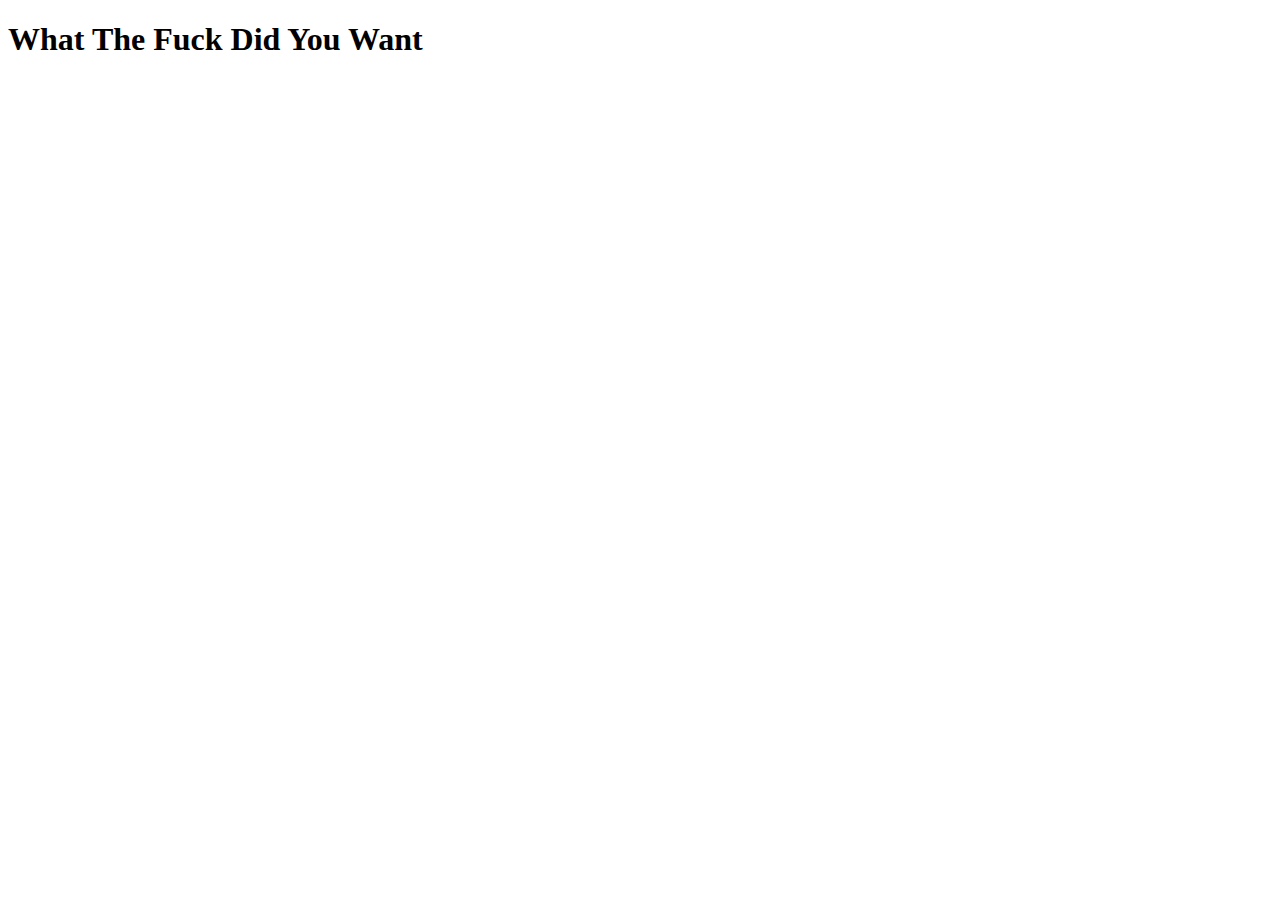
<file: index.html>
<!DOCTYPE html>
<html lang="en">
<head>
    <meta charset="UTF-8">
    <meta name="viewport" content="width=device-width, initial-scale=1.0">
    <title>Document</title>
</head>
<body>
    <h1>What The Fuck Did You Want</h1>

    <script src="./index.js"></script>
</body>
</html>
</file>
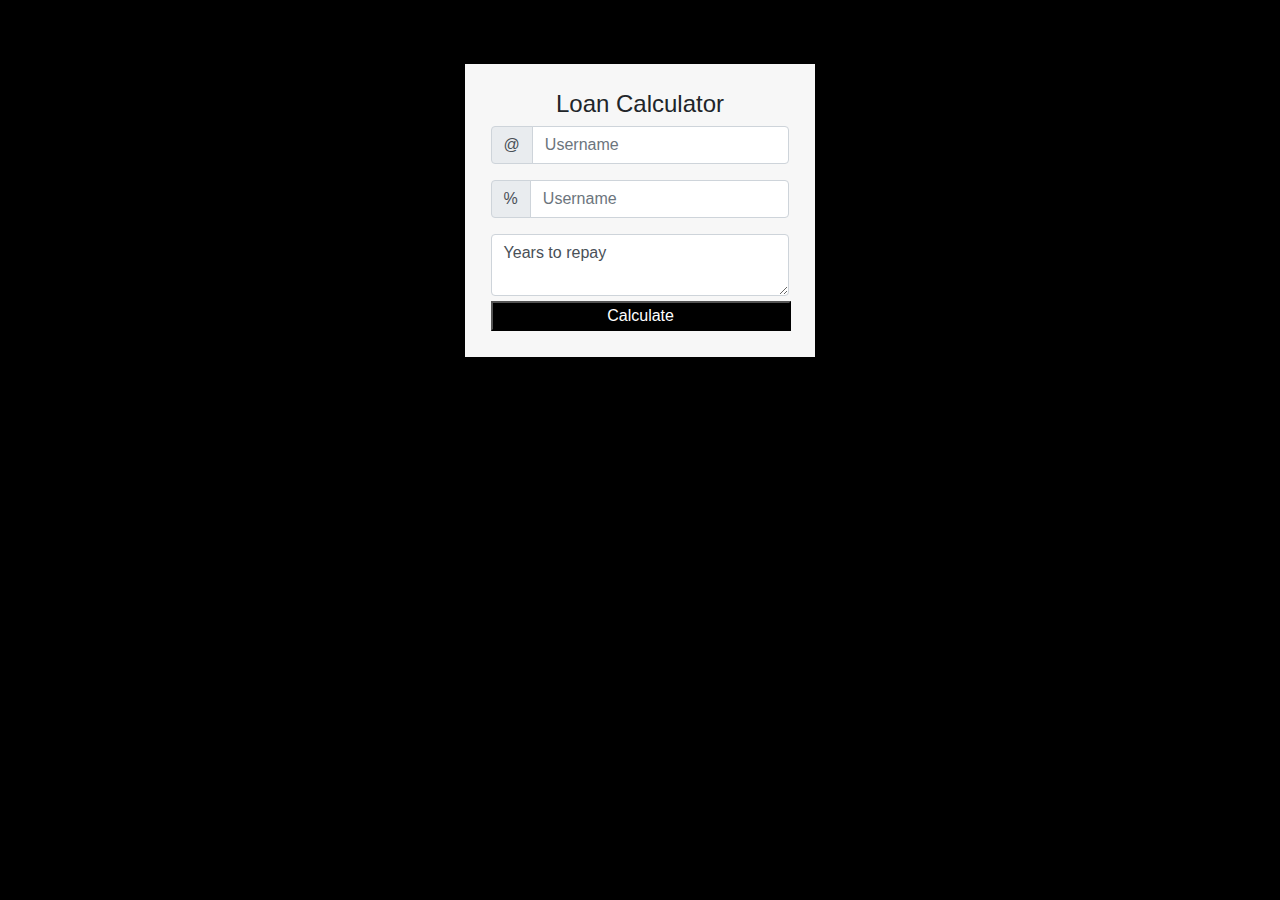
<file: ass.html>
<!doctype html>
<html lang="en">
  <head>
    <!-- Required meta tags -->
    <meta charset="utf-8">
    <meta name="viewport" content="width=device-width, initial-scale=1, shrink-to-fit=no">

    <!-- Bootstrap CSS -->
    <link rel="stylesheet" href="https://cdn.jsdelivr.net/npm/bootstrap@4.6.2/dist/css/bootstrap.min.css">

    <title>Hello, world!</title>
  </head>
  <body style="background: black; justify-content: center;">
    <div class="container" style="padding: 2%; background: rgb(247, 247, 247); margin-top: 5%; width: 350px;">
      <h4 style="text-align: center;">Loan Calculator</h4>
      <div class="input-group mb-3">
        <div class="input-group-prepend">
          <span class="input-group-text" id="basic-addon1">@</span>
        </div>
        <input type="text" class="form-control" placeholder="Username" aria-label="Username" aria-describedby="basic-addon1">
      </div>
      
      <div class="input-group mb-3">
        <div class="input-group-prepend">
          <span class="input-group-text" id="basic-addon1">%</span>
        </div>
        <input type="text" class="form-control" placeholder="Username" aria-label="Username" aria-describedby="basic-addon1">
      </div>
      <div class="input-group">
        <textarea class="form-control" aria-label="With textarea">Years to repay</textarea>
      </div>
      <button style="background: black; color: white; width: 300px; margin-top: 5px;">Calculate</button>
    </div>
  <script src="https://cdn.jsdelivr.net/npm/jquery@3.5.1/dist/jquery.slim.min.js"></script>
  <script src="https://cdn.jsdelivr.net/npm/bootstrap@4.6.2/dist/js/bootstrap.min.js"></script>
  </body>
</html>
</file>
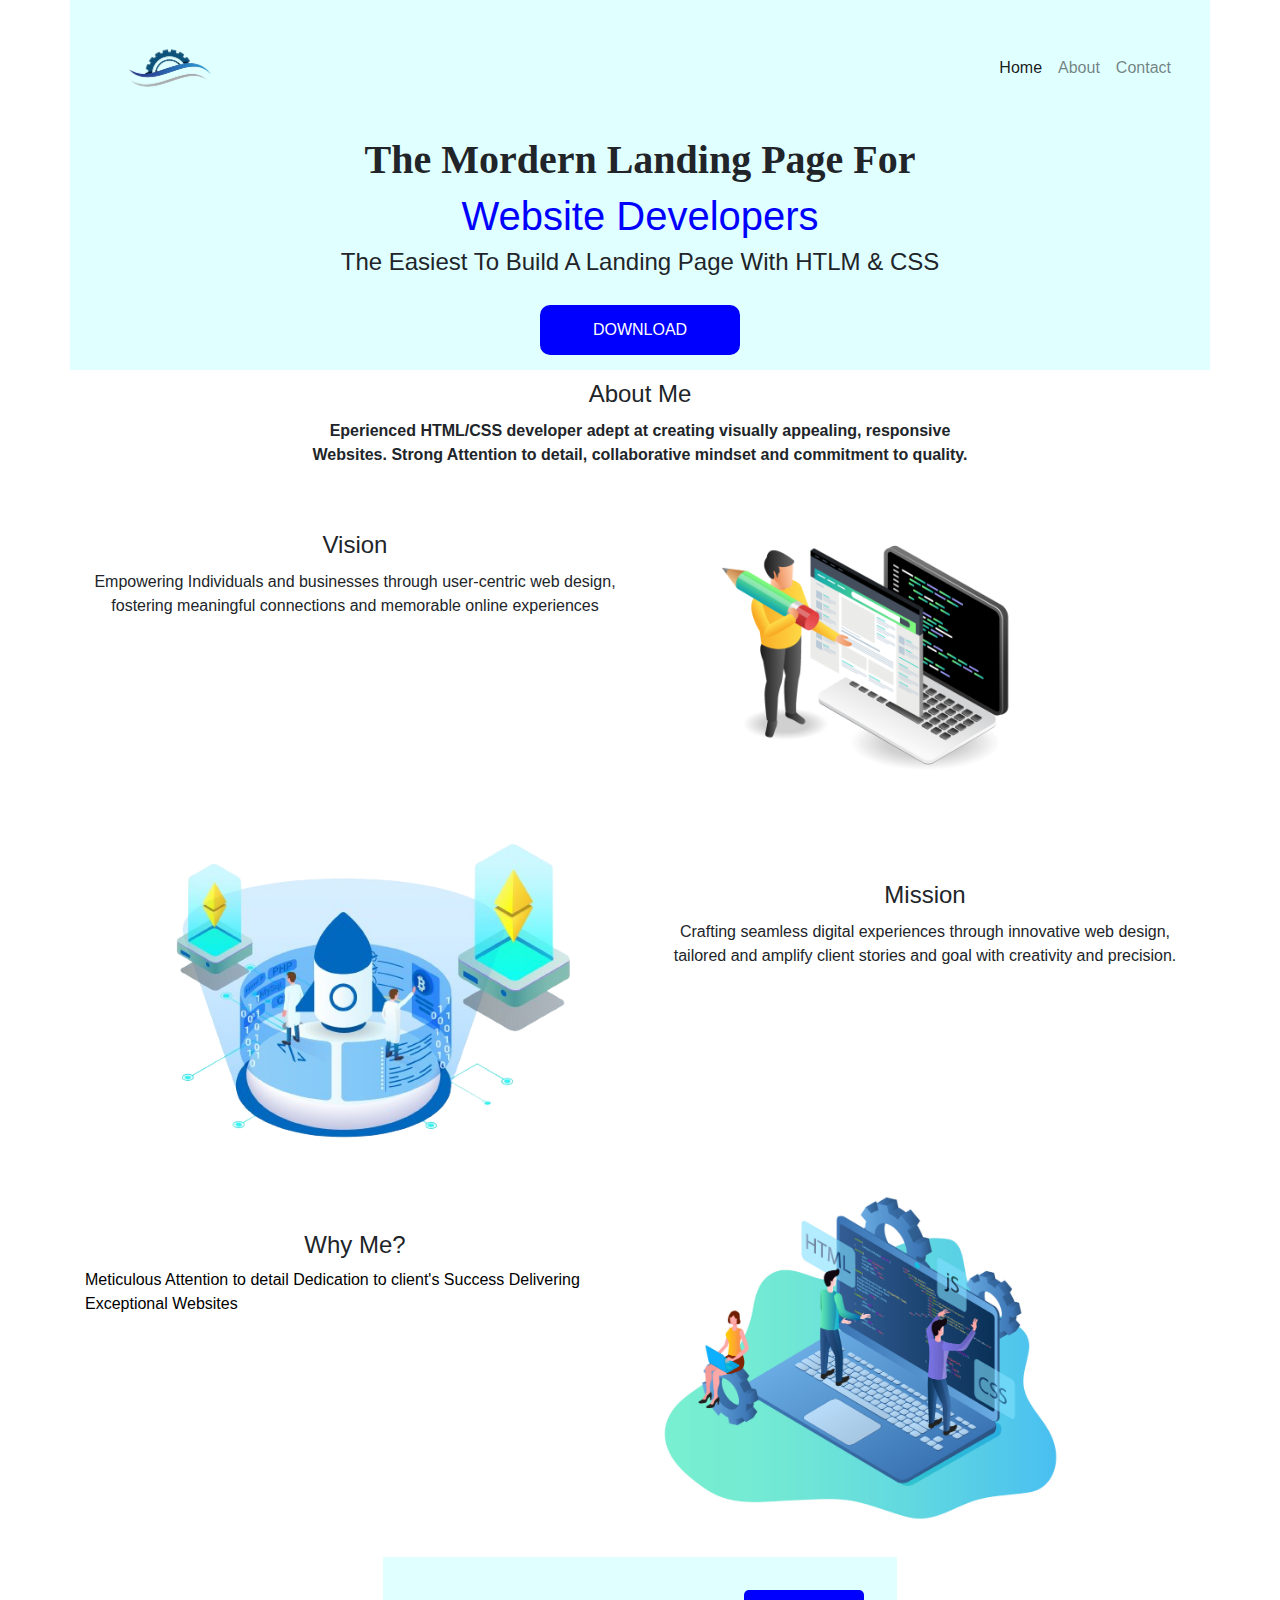
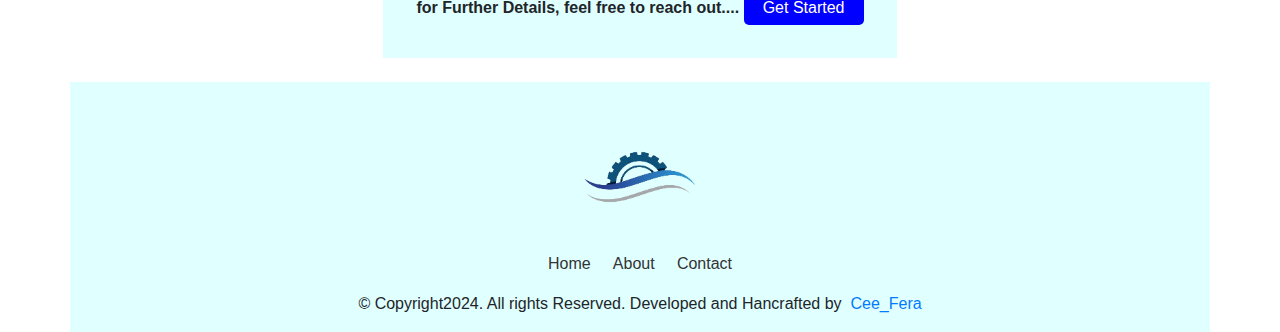
<file: ass1.html>
<!doctype html>
<html lang="en">
  <head>
    <meta charset="utf-8">
    <meta name="viewport" content="width=device-width, initial-scale=1, shrink-to-fit=no">
    <link rel="stylesheet" href="https://cdn.jsdelivr.net/npm/bootstrap@4.6.2/dist/css/bootstrap.min.css">
    <link rel="stylesheet" href="./ass1.css">
    <title>MORDERN</title>
  </head>
  <body>
    <div class="container" style="background: lightcyan; height: 370px;">
        <nav class="navbar navbar-expand-lg navbar-light" style="background: none;">
            <a class="navbar-brand" href="#">
                <img src="./images/logo1.png" alt="" style="height: 110px;">
            </a>
            <button class="navbar-toggler" type="button" data-toggle="collapse" data-target="#navbarNav" aria-controls="navbarNav" aria-expanded="false" aria-label="Toggle navigation">
              <span class="navbar-toggler-icon"></span>
            </button>
            <div class="collapse navbar-collapse" id="navbarNav">
              <ul class="navbar-nav ml-auto">
                <li class="nav-item active">
                  <a class="nav-link" href="#">Home <span class="sr-only">(current)</span></a>
                </li>
                <li class="nav-item">
                  <a class="nav-link" href="#">About</a>
                </li>
                <li class="nav-item">
                  <a class="nav-link" href="#">Contact</a>
                </li>
              </ul>
            </div>
          </nav>
        <h1 style="text-align: center; font-family: Consolas; font-weight: 600;">The Mordern Landing Page For</h1>
        <h1 style="text-align: center; color: blue;">Website Developers</h1>
        <h4 style="text-align: center;">The Easiest To Build A Landing Page With HTLM & CSS</h4>
        <!-- <div class="btn">Download</div> -->
        <!-- <center style="background: blue;">DOWNLOAD</center> -->
        <div class="container omo">
            <button class="download">DOWNLOAD</button>
        </div>
    </div>
    <h4 style="text-align: center; margin-top: 10px;">About Me</h4>
    <p style="text-align: center; font-weight: 600; font-family: 'Lucida Sans', 'Lucida Sans Regular', 'Lucida Grande', 'Lucida Sans Unicode', Geneva, Verdana, sans-serif;">Eperienced HTML/CSS developer adept at creating visually appealing, responsive <br> Websites. Strong Attention to detail, collaborative
       mindset and commitment to quality.
    </p>
    <div class="container">
        <div class="row">
            <div class="col-md-6 mt-5">
                <h4 style="text-align: center;">Vision</h4>
                <p style="text-align: center;">Empowering Individuals and businesses through user-centric web design, fostering meaningful 
                   connections and memorable online experiences
                </p>
            </div>
            <div class="col-md-6">
                <img src="./images/first.jpg" alt="" style="height: 350px;">
            </div>
        </div>
        <div class="row">
            <div class="col-md-6">
                <img src="./images/second1.png" alt="" style="height: 350px;">
            </div>
            <div class="col-md-6 mt-5">
                <h4 style="text-align: center;">Mission</h4>
                <p style="text-align: center;">Crafting seamless digital experiences  through innovative web design, tailored and amplify
                    client stories and goal with creativity and precision.   
                </p>
            </div>
        </div>
        <div class="row">
            <div class="col-md-6 mt-5">
                <h4 style="text-align: center;">Why Me?</h4>
                <ul>
                    <li>Meticulous Attention to detail</li>
                    <li>Dedication to client's Success</li>
                    <li>Delivering Exceptional Websites</li>
                </ul>
            </div>
            <div class="col-md-6">
                <img src="./images/third.jpg" alt="" style="height: 350px;">
            </div>
        </div>
    </div>
    <div class="container last mt-4">
        <div class="oh">for Further Details, feel free to reach out....
            <button class="get">Get Started</button>
        </div>
    </div>
    <div class="container mt-4" style="background: lightcyan; height: 250px;">
        <div class="container last">
            <div>
                <img src="./images/logo1.png" alt="" style="height: 150px; margin-top: 20px;">
            </div> 
        </div>
        <div class="container" style="display: flex; justify-content: center;">
            <ul class="see">
              <li><a href="#">Home &nbsp; &nbsp;</a></li>
              <li><a href="#">About &nbsp; &nbsp;</a></li>
              <li><a href="#">Contact</a></li>
            </ul>
        </div>
        <div class="container hmm" style="justify-content: center; align-items: center; display: flex;">
            &copy; Copyright2024. All rights Reserved. Developed and Hancrafted by &nbsp;<a href="#">Cee_Fera</a>
        </div>
    </div>
    <script src="https://cdn.jsdelivr.net/npm/jquery@3.5.1/dist/jquery.slim.min.js"></script>
    <script src="https://cdn.jsdelivr.net/npm/bootstrap@4.6.2/dist/js/bootstrap.min.js"></script>
  </body>
</html>
</file>
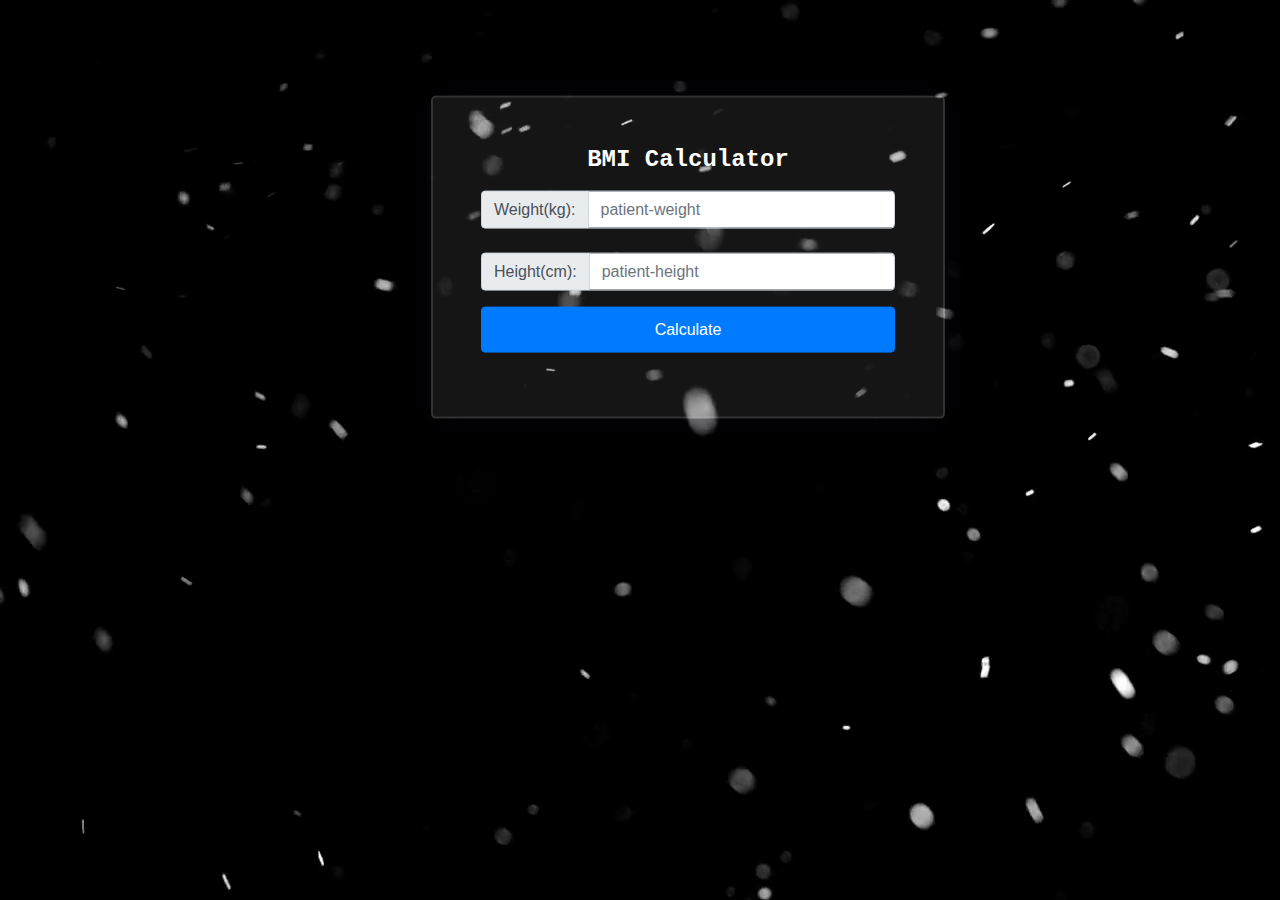
<file: bmi.html>
<!DOCTYPE html>
<html lang="en">
<head>
    <meta charset="UTF-8">
    <meta name="viewport" content="width=device-width, initial-scale=1.0">
    <title>BMI Calculator</title>
    <link rel="stylesheet" href="https://cdn.jsdelivr.net/npm/bootstrap@4.6.2/dist/css/bootstrap.min.css">
    <link rel="stylesheet" href="./bmi.css">
    <style>
        .result{
            display: none;
        }
        .bmi{
            display: none;
        }
    </style>
</head>
<body>
    <div class="container-fluid contain">
        <div class="row">
            <div class="col-md-6 mx-auto">
                <div class="card m-5 p-5">
                    <h4 class="bim">BMI Calculator</h4>
                    <div class="form-group mt-2">
                        <div class="input-group">
                            <div class="input-group-prepend">
                              <div class="input-group-text">Weight(kg):</div>
                            </div>
                            <input type="number" class="form-control" id="weight" placeholder="patient-weight">
                        </div>
                    </div>
                    <div class="form-group mt-2">
                        <div class="input-group">
                            <div class="input-group-prepend">
                              <div class="input-group-text">Height(cm):</div>
                            </div>
                            <input type="number" class="form-control" id="height" placeholder="patient-height">
                        </div>
                    </div>
                    <div class="form-group">
                        <div class="input-group">
                            <button class="btn btn-block btn-primary" id="calculate">Calculate</button>
                        </div>
                    </div>
                    <div class="bmi">
                        <div class="form-group mt-2">
                            <div class="input-group">
                                <div class="input-group-prepend">
                                  <div class="input-group-text">BMI:</div>
                                </div>
                                <input type="number" class="form-control" id="bmi" disabled>
                            </div>
                        </div>
                    </div>
                    <div class="result">
                        <div class="form-group mt-2">
                            <div class="input-group">
                                <div class="input-group-prepend">
                                  <div class="input-group-text">Result:</div>
                                </div>
                                <input type="number" class="form-control" id="result" disabled>
                            </div>
                        </div>
                    </div>
                </div>
            </div>
        </div>
    </div>
    <script src="./bmi.js"></script>
</body>
</html>
</file>
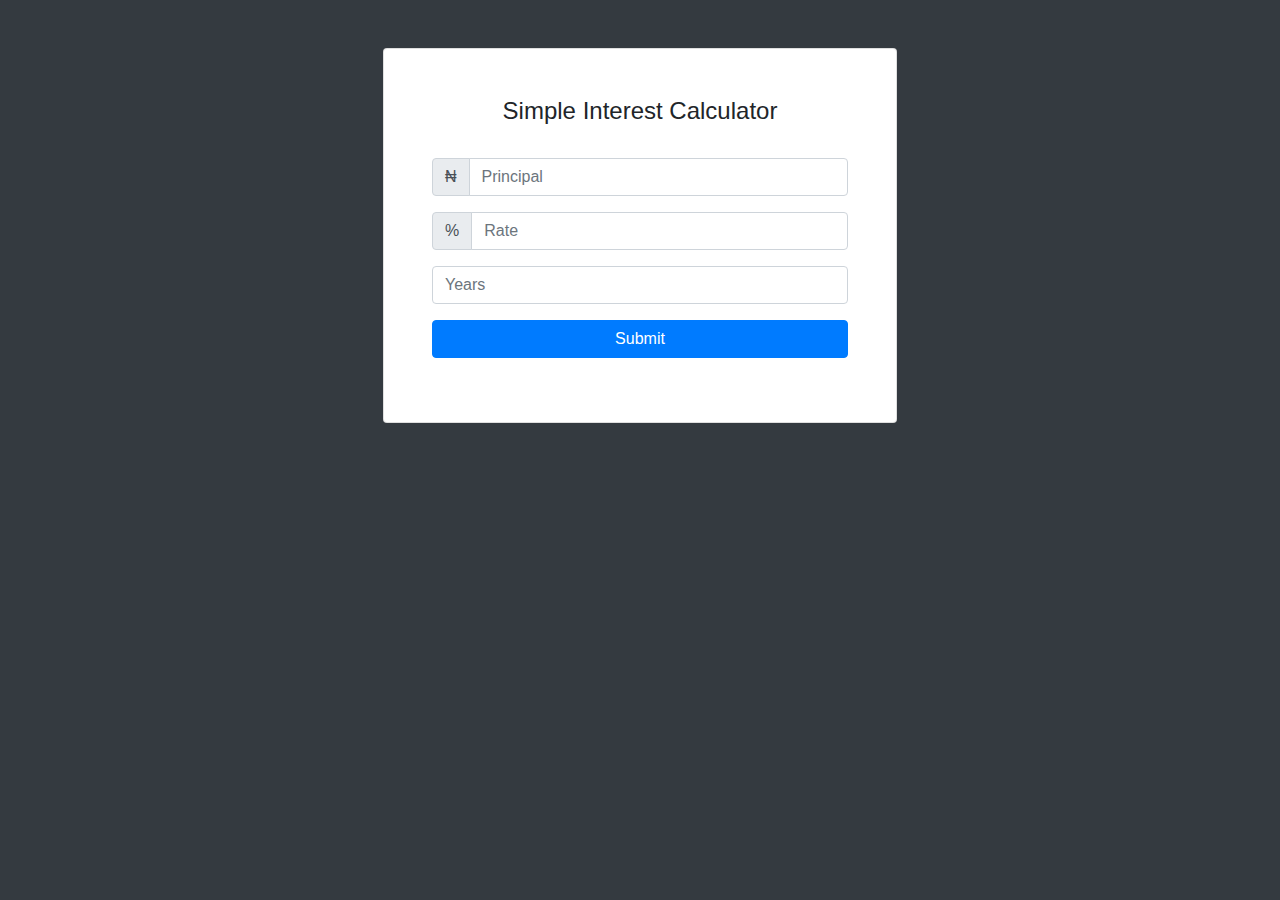
<file: interest.html>
<!DOCTYPE html>
<html lang="en">
<head>
    <meta charset="UTF-8">
    <meta name="viewport" content="width=device-width, initial-scale=1.0">
    <title>Simple Interest Calculator</title>
    <link rel="stylesheet" href="https://cdn.jsdelivr.net/npm/bootstrap@4.6.2/dist/css/bootstrap.min.css">
    <style>
        .result{
            display: none;
        }
    </style>
</head>
<body>
    <div class="container-fluid bg-dark" style="height: 100vh;">
        <div class="row">
            <div class="col-md-6 mx-auto">
                <div class="card m-5 p-5">
                    <h4 style="text-align: center; font-family: 'Lucida Sans', 'Lucida Sans Regular', 'Lucida Grande', 'Lucida Sans Unicode', Geneva, Verdana, sans-serif;">Simple Interest Calculator</h4>
                    <div class="form-group mt-4">
                        <div class="input-group">
                            <div class="input-group-prepend">
                              <div class="input-group-text">&#8358;</div>
                            </div>
                            <input type="number" class="form-control" id="principal" placeholder="Principal">
                        </div>
                    </div>
                    <div class="form-group">
                        <div class="input-group">
                            <div class="input-group-prepend">
                              <div class="input-group-text">%</div>
                            </div>
                            <input type="number" class="form-control" id="rate" placeholder="Rate">
                        </div>
                    </div>
                    <div class="form-group">
                        <div class="input-group">
                            <input type="number" class="form-control" id="years" placeholder="Years">
                        </div>
                    </div>
                    <div class="form-group">
                        <div class="input-group">
                            <button class="btn btn-block btn-primary" id="submit">Submit</button>
                        </div>
                    </div>
                    <div class="result">
                        <div class="form-group">
                            <div class="input-group">
                                <div class="input-group-prepend">
                                  <div class="input-group-text">&#8358;</div>
                                </div>
                                <input type="number" class="form-control" id="simpleinterest" placeholder="Simple Interest" disabled>
                            </div>
                        </div>
                    </div>
                </div>
            </div> 
        </div>
    </div>
    <script src="./interest.js"></script>
</body>
</html>
</file>
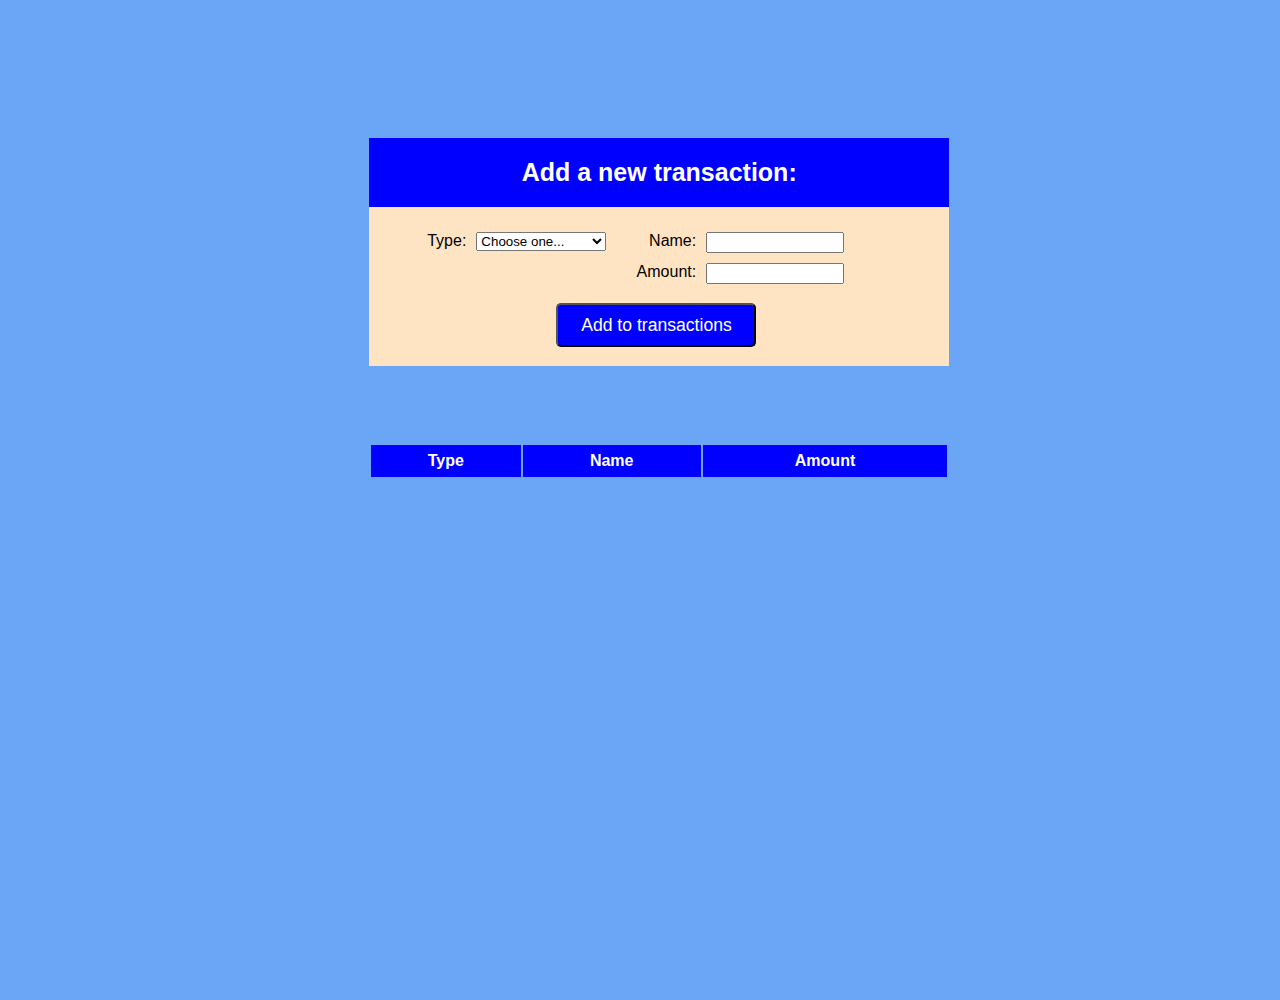
<file: new.html>
<!DOCTYPE html>
<html>
  <head>
    <title>Simple Project</title>
    <link rel="stylesheet" href="./new.css" >
  </head>
  <body>
    <div class="content">
      <h3 class="secondTitle">Add a new transaction:</h3>
      <div class="form">
        <form id="expForm">
          <div class="formLine left">
            <span for="type">Type:</span>
            <select id="type">
              <option value="chooseOne">Choose one...</option>
              <option value="income">Income</option>
              <option value="expense">Expense</option>
            </select>
          </div>
          <div class="formLine right">
            <span for="name">Name:</span>
            <input type="text" id="name">
          </div>

          <div class="formLine right">
            <span for="amount">Amount:</span>
            <input type="text" id="amount">
          </div>
          <button type="submit" class="buttonSave">Add to transactions</button>
        </form>
      </div>
    </div>
    <div class="content">
      <table class="table">
        <thead>
          <tr>
            <th>Type</th>
            <th>Name</th>
            <th>Amount</th>
          </tr>
        </thead>
        <tbody id="transactionTable"></tbody>
      </table>
    </div>

    <script src="./new.js"></script>
  </body>
</html>
</file>
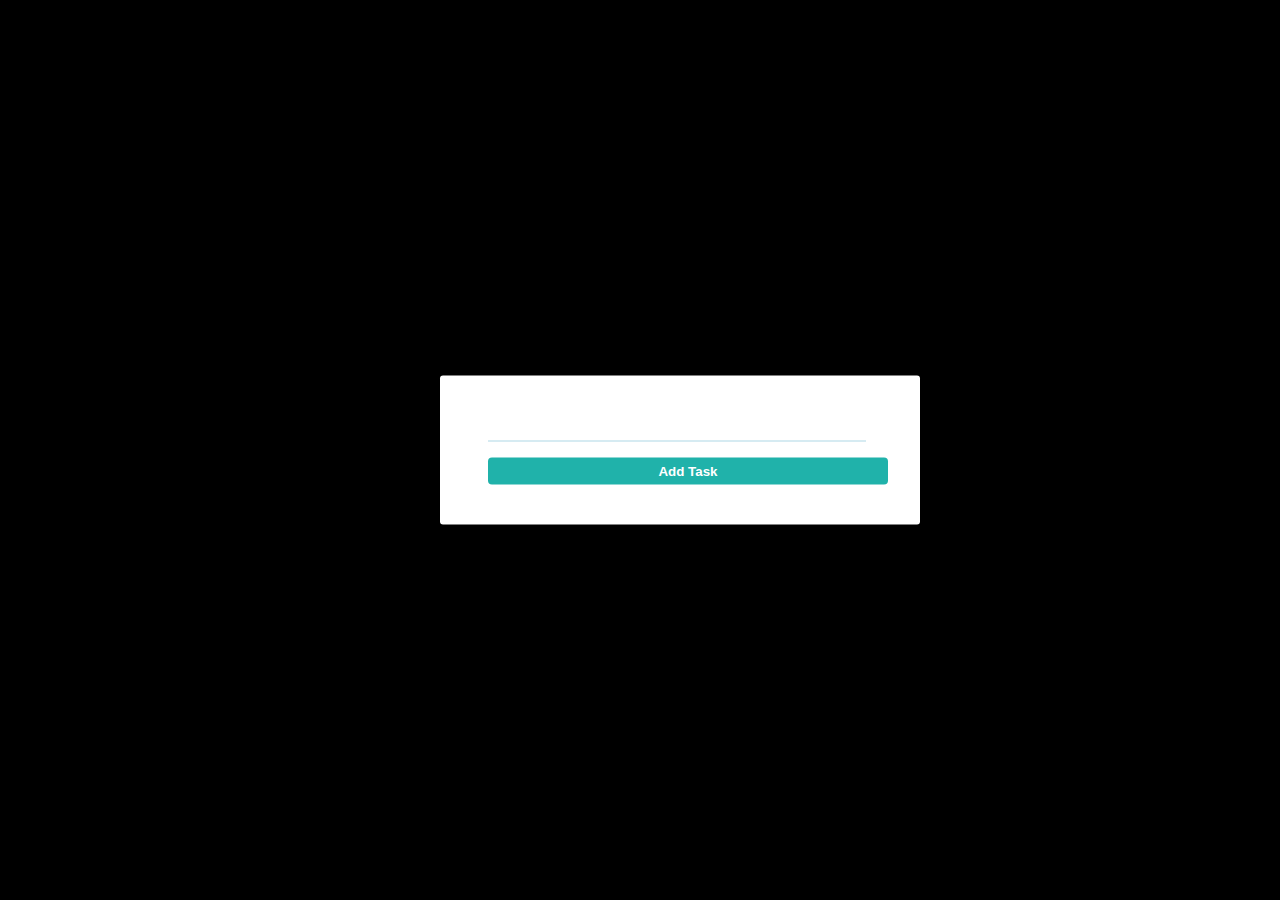
<file: task.html>
<!DOCTYPE html>
<html lang="en">
<head>
    <meta charset="UTF-8">
    <meta name="viewport" content="width=device-width, initial-scale=1.0">
    <title>Task List Tutorial</title>
    <link rel="stylesheet" href="./task.css">
</head>
<body>
    <div class="card">
        <input type="text" id="task">
        <input type="button" value="Add Task" id="submit">
        <ul id="ul">

        </ul>
    </div>
   
    <script src="./task.js"></script>
</body>
</html>
</file>
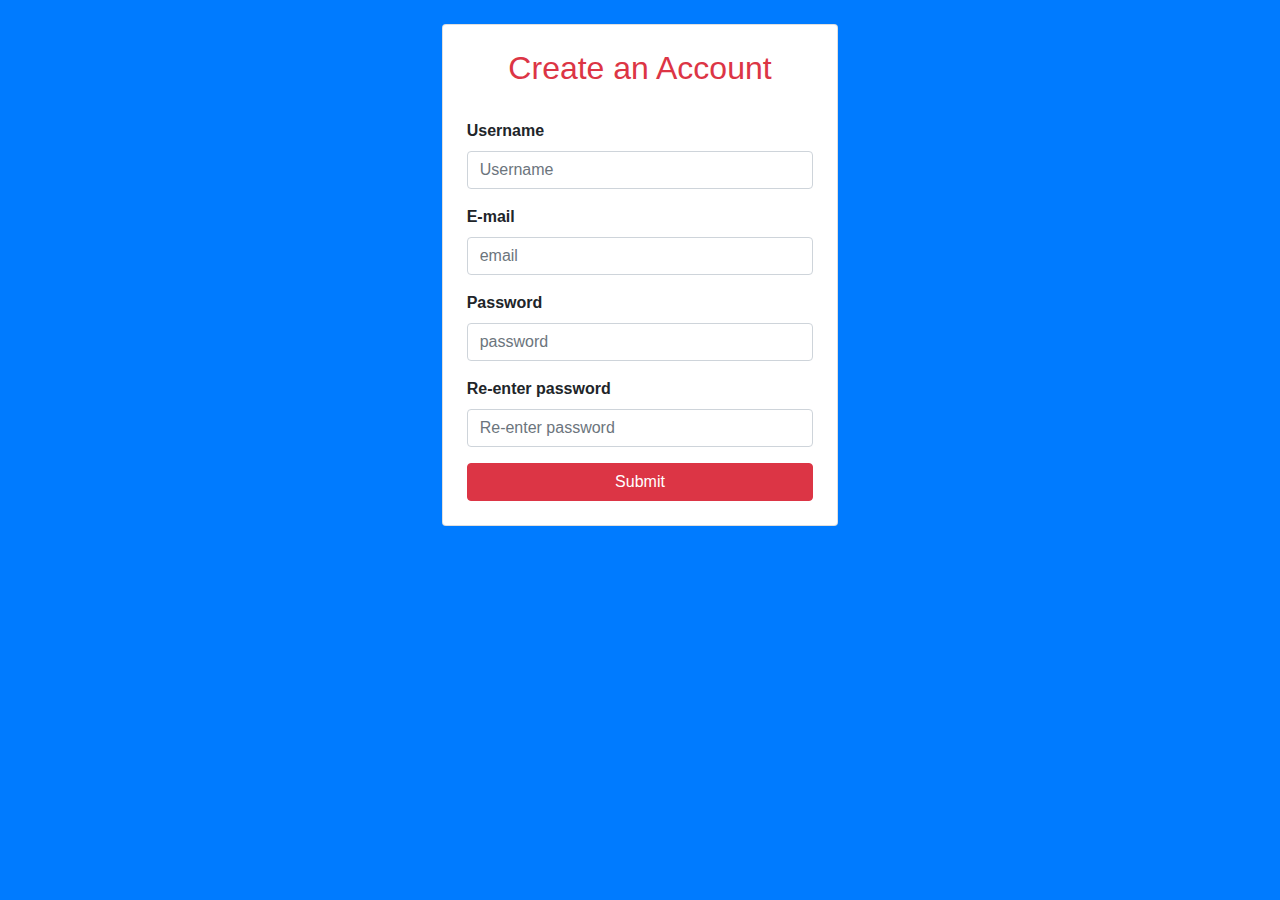
<file: validation.html>
<!DOCTYPE html>
<html lang="en">
<head>
    <meta charset="UTF-8">
    <meta name="viewport" content="width=device-width, initial-scale=1.0">
    <title>Form Validation in Javascript</title>
    <link rel="stylesheet" href="https://cdn.jsdelivr.net/npm/bootstrap@4.6.2/dist/css/bootstrap.min.css">
    <link rel="stylesheet" href="./font-awesome/css/font.css">
    <style>
        .error{
            color: red;
            display: none;
        }
        .fa-check-circle{
            color: green;
        }
        .fa-exclamation-circle{
            color: red;
        }
        .form-group{
            position: relative;
        }
        .fa-check-circle, .fa-exclamation-circle{
            position: absolute;
            top: 40px;
            right: 10px;
            display: none;
        }
    </style>
</head>
<body>
    <div class="container-fluid bg-primary pt-4 min-vh-100">
        <div class="row">
            <div class="col-md-4 mx-auto">
                <div class="card p-4">
                    <h2 class="text-center text-danger pb-4">Create an Account</h2>
                    <div class="form-group">
                        <label for="username" class="font-weight-bold">Username</label>
                        <input type="text" placeholder="Username" id="username" class="form-control">
                        <i class="fa fa-check-circle"></i>
                        <i class="fa fa-exclamation-circle"></i>
                        <small class="error">Username is Required!</small>
                    </div>
                    <div class="form-group">
                        <label for="email" class="font-weight-bold">E-mail</label>
                        <input type="text" placeholder="email" id="email" class="form-control">
                        <i class="fa fa-check-circle"></i>
                        <i class="fa fa-exclamation-circle"></i>
                        <small class="error">Email is Required!</small>
                    </div>
                    <div class="form-group">
                        <label for="password" class="font-weight-bold">Password</label>
                        <input type="password" placeholder="password" id="password" class="form-control">
                        <i class="fa fa-check-circle"></i>
                        <i class="fa fa-exclamation-circle"></i>
                        <small class="error">password is Required!</small>
                    </div>
                    <div class="form-group">
                        <label for="password" class="font-weight-bold">Re-enter password</label>
                        <input type="password" placeholder="Re-enter password" id="password2" class="form-control">
                        <i class="fa fa-check-circle"></i>
                        <i class="fa fa-exclamation-circle"></i>
                        <small class="error">Re-enter password!</small>
                    </div>
                    <button class="btn btn-block btn-danger" id="btn">Submit</button>
                </div>
            </div>
        </div>
    </div>

    <script src="./validation.js"></script>
</body>
</html>
</file>
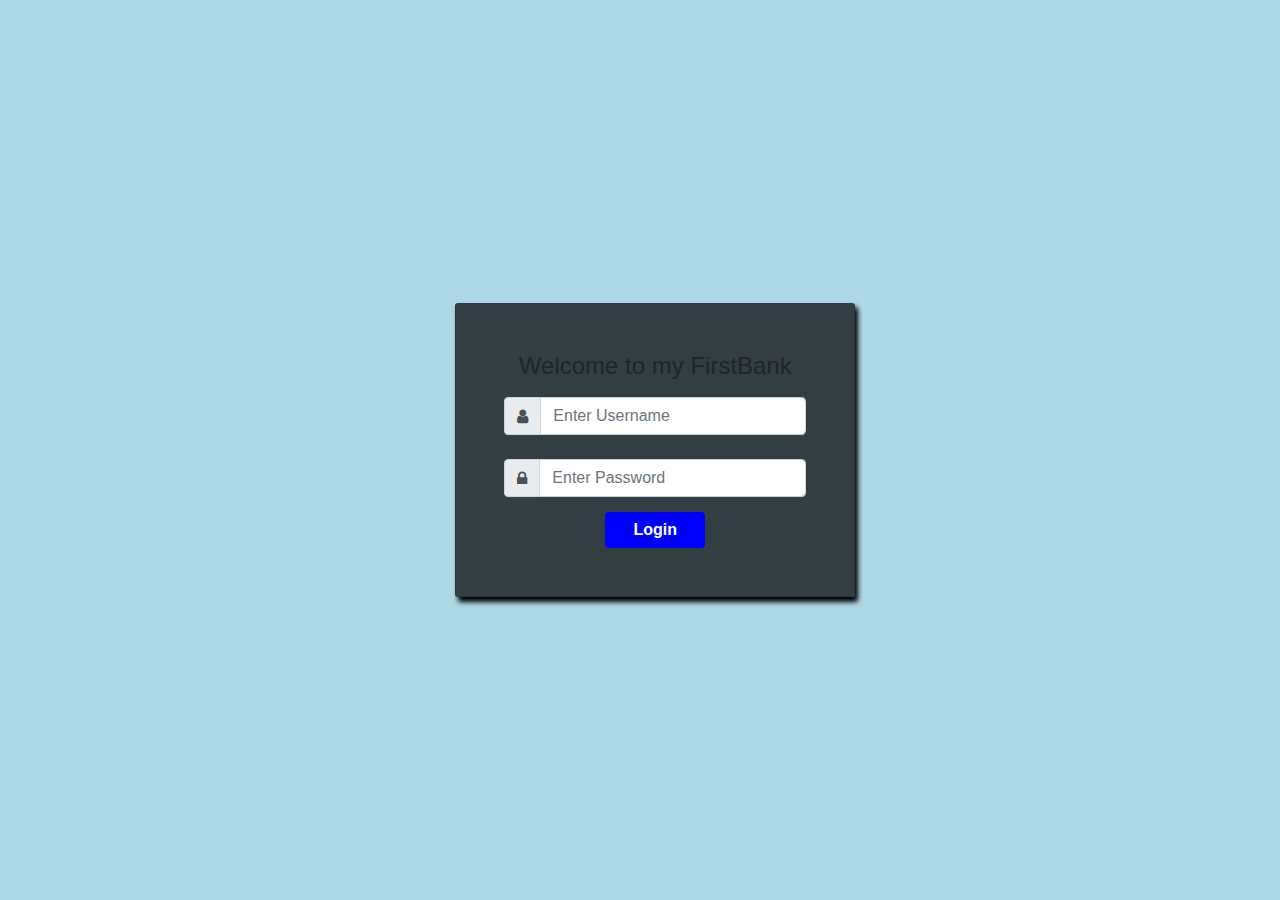
<file: welcome.html>
<!DOCTYPE html>
<html lang="en">
<head>
    <meta charset="UTF-8">
    <meta name="viewport" content="width=device-width, initial-scale=1.0">
    <title>Welcome to my Banking Page</title>
    <link rel="stylesheet" href="https://cdn.jsdelivr.net/npm/bootstrap@4.6.2/dist/css/bootstrap.min.css">
    <link rel="stylesheet" href="./welcome.css">
    <link rel="stylesheet" href="./font-awesome/css/font.css">
</head>
<body>
    <div class="container-fluid">
        <div class="row">
            <div class="col-md-4 mx-auto">
                <div class="card p-5">
                    <h4>Welcome to my FirstBank</h4>
                    <div class="input-group flex-nowrap mt-2">
                        <div class="input-group-prepend">
                          <span class="input-group-text" id="addon-wrapping"><i class="fa fa-user"></i></span>
                        </div>
                        <input type="text" class="form-control" placeholder="Enter Username" id="username" aria-label="Username" aria-describedby="addon-wrapping">
                    </div>                    
                    <div class="input-group flex-nowrap mt-4">
                        <div class="input-group-prepend">
                          <span class="input-group-text" id="addon-wrapping"><i class="fa fa-lock"></i></span>
                        </div>
                        <input type="password" class="form-control" placeholder="Enter Password" id="password" aria-label="Username" aria-describedby="addon-wrapping">
                    </div>
                    <button class="btn" style="margin-top: 5%; background-color: blue; width: 100px;" id="btn">Login</button>                    
                </div>
            </div>
        </div>
    </div>

    <script src="./welcome.js"></script>
</body>
</html>
</file>
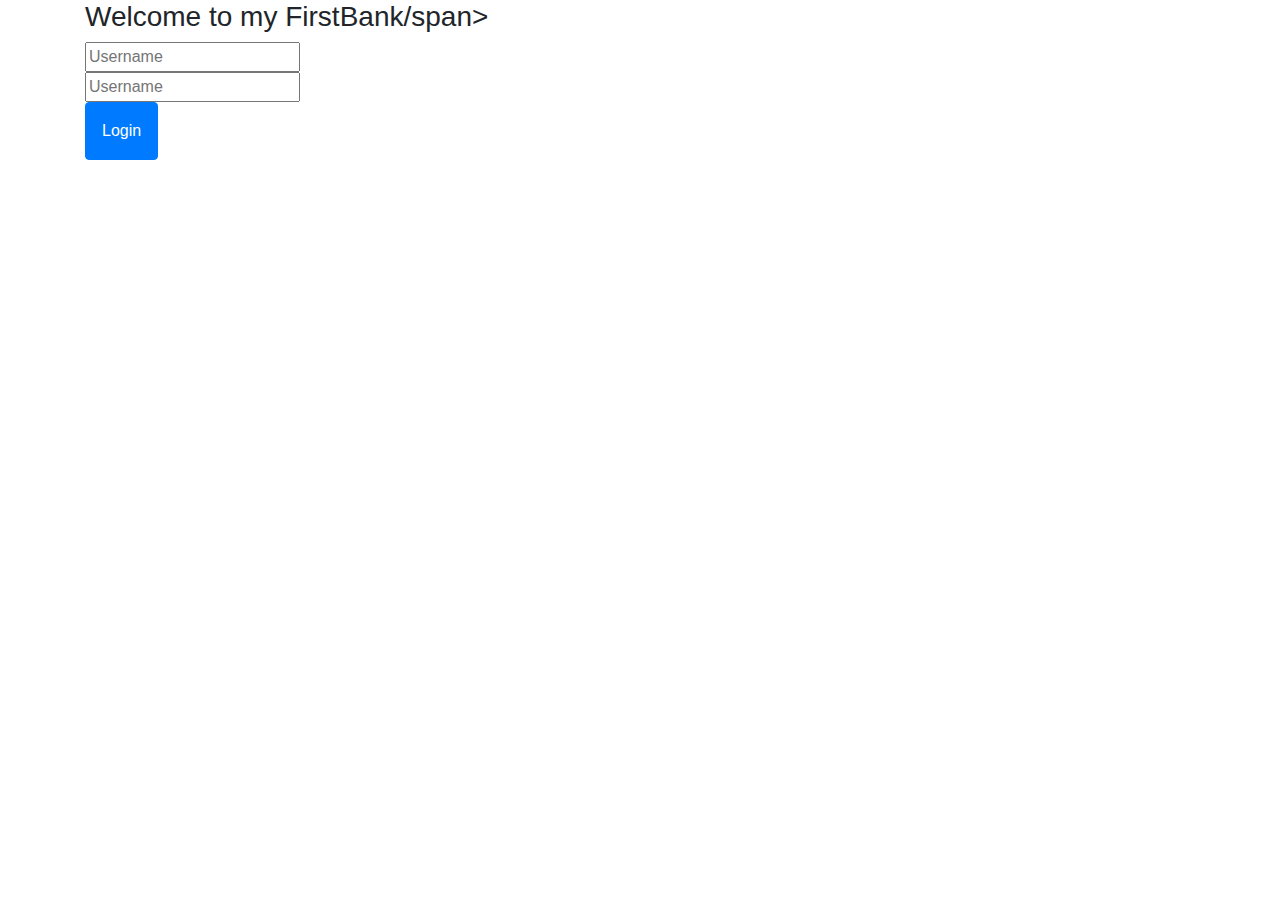
<file: welcome1.html>
<!DOCTYPE html>
<html lang="en">
<head>
    <meta charset="UTF-8">
    <meta name="viewport" content="width=device-width, initial-scale=1.0">
    <title>FirstBank</title>
    <link rel="stylesheet" href="./font-awesome/css/font.css">
    <link rel="stylesheet" href="https://cdn.jsdelivr.net/npm/bootstrap@4.6.2/dist/css/bootstrap.min.css">
</head>
<body>
    <header>
        <div class="container">
            <div class="login-area">
                <h3>Welcome to my <span>FirstBank/span></h3>
                    <div>
                        <i class="fa-solid fa-user-large"></i>
                        <input type="text" placeholder="Username" id="username">
                    </div>
                    <div>
                        <i class="fa-solid fa-lock-large"></i>
                        <input type="password" placeholder="Username" id="password">
                    </div>
                    <div>
                        <button class="btn btn-primary p-3" id="btn">Login</button>
                    </div>
            </div>
        </div>
    </header>

    <script src="./welcome.js"></script>
</body>
</html>
</file>
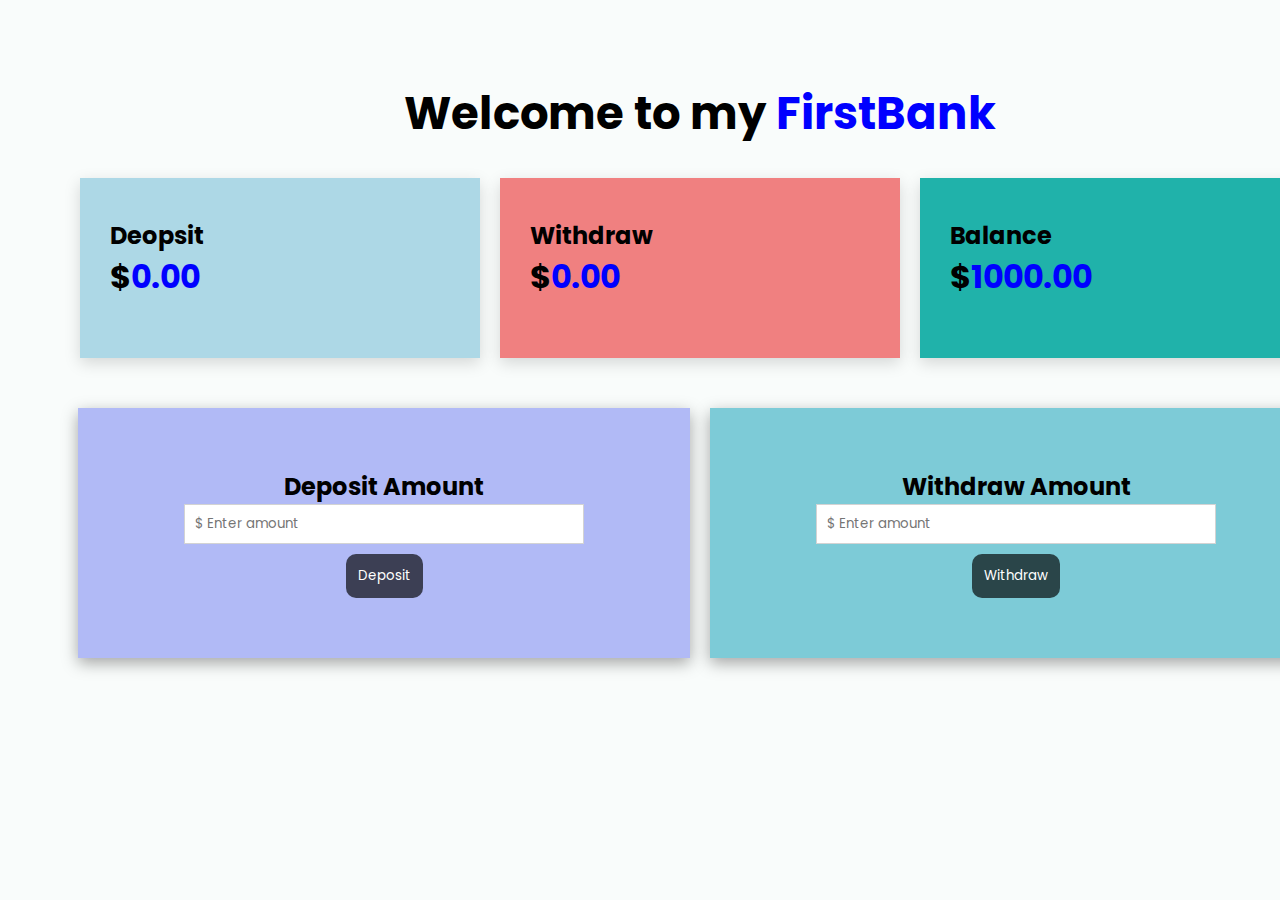
<file: welcome2.html>
<!DOCTYPE html>
<html lang="en">
<head>
    <meta charset="UTF-8">
    <meta http-equiv="X-UA-Compatible" content="IE=edge">
    <meta name="viewport" content="width=device-width, initial-scale=1.0">
    <link rel="stylesheet" href="welcome2.css">
    <link rel="shortcut icon" href="./images/first.png" type="image/x-icon">
    <title>Welcome to your dashboard | FirstBank</title>
</head>
<body>
    <div class="container">
        <div class="banking-items">
            <h2>Welcome to my <span>FirstBank</span></h2>
        </div>
    </div>
    <section class="container items">
        <div class="deposit">
            <h2>Deopsit</h2>
            <h1>$<span id="deposit-text">0.00</span></h1>
        </div>
        <div class="withdraw">
            <h2>Withdraw</h2>
            <h1>$<span id="withdraw-text">0.00</span></h1>
        </div>
        <div class="balance">
            <h2>Balance</h2>
            <h1>$<span id="balance-text">1000.00</span></h1>
        </div>
    </section>
    <section class="container item2">
            <div class="amount">
                <h2>Deposit Amount</h2>
                <input id="deposit-input" type="number" placeholder="$ Enter amount">
                <button id="deposit-btn">Deposit</button>
            </div>
            <div class="amount withdraw-amount">
                <h2>Withdraw Amount</h2>
                <input id="withdraw-input" type="number" placeholder="$ Enter amount">
                <button id="withdraw-btn">Withdraw</button>
            </div>
    </section>

    <script src="./welcome2.js"></script>
</body>
</html>
</file>
<file: ass1.css>
*{
    margin: 0;
    padding: 0;
}
/* body{
    position: absolute;   
} */
.omo{
    justify-content: center;
    align-items: center;
    display: flex;
}
.download{
    background: blue;
    color: white;
    margin-top: 20px;
    width: 200px;
    height: 50px;
    border-radius: 10px;
    outline: none;
    border: none;
}
p{
    font-family: 'Lucida Sans', 'Lucida Sans Regular', 'Lucida Grande', 'Lucida Sans Unicode', Geneva, Verdana, sans-serif;
    font-weight: 500;
    margin-top: 10px;
}
ul li{
    font-family: 'Lucida Sans', 'Lucida Sans Regular', 'Lucida Grande', 'Lucida Sans Unicode', Geneva, Verdana, sans-serif;
    font-weight: 500;
}
.last{
    justify-content: center;
    align-items: center;
    display: flex;
}
.oh{
    background: lightcyan;
    padding: 3%;
    font-weight: 700;
}
.get{
    background: blue;
    height: 35px;
    width: 120px;
    color: white;
    outline: none;
    border-radius: 5px;
    border: none;
}
ul li{
    display: inline;
    list-style: none;
    color: black;
}
.see li a {
    text-decoration: none; 
    color: #333
}
</file>
<file: bmi.css>
*{
    margin: 0;
    padding: 0;
}
.contain{
    height: 100vh;
    background-image: url(./images/particle.png);
    /* background-image: url(./images/back.mp4); */
}
.bim{
    text-align: center;
    color: white;
    font-family: 'Courier New', Courier, monospace;
    font-weight: 550;
}
.btn{
    padding: 10px;
}
.card{
    background: rgba(165, 165, 165, 0.13);
    transform: translate(-50%,-50%);
    top: 50%;
    left: 50%;
    border-radius: 5px;
    border: 2px solid rgba(255,255,255,0.13);
    box-shadow: 0 0 40px rgba(8,7,16,0.6);
    padding: 50px 35px;   
}
.result{
    height: 20px;
}
</file>
<file: new.css>
* {
    margin: 0;
    font-family: Arial, Helvetica, sans-serif;
  }
  
  body {
    min-height: 1000px;
    display: flex;
    flex-direction: column;
    background-color: rgb(106, 166, 245);
    color: black;
  }
  
  .headerBar {
    background-color: blue;
    color: bisque;
    text-align: center;
    padding: 20px;
  }
  
  .title {
    margin-bottom: 20px;
    color: white;
  }
  
  .topbar {
    margin-bottom: 10px;
  }
  
  .currency {
    font-size: 30px;
    font-weight: 300;
  }
  
  .balance {
    font-size: 30px;
    font-weight: 300;
  }
  
  .content {
    width: 580px;
    margin: 0 auto;
    padding: 3%;
    padding-left: 6%;
  }
  
  .secondTitle {
    background-color: blue;
    color: white;
    text-align: center;
    margin-top: 100px;
    padding: 20px;
    font-size: 25px;
  }
  
  .form {
    padding: 5px;
    padding-top: 20px;
    padding-left: 10%;
    justify-content: center;
    background-color: bisque;
  }
  
  .formLine {
    display: inline-flex;
    padding: 5px 0px;
  }
  
  .left {
    float: left;
  }
  
  .right {
    float: right;
    margin-right: 100px;
  }
  
  input,
  select {
    width: 130px;
    margin-left: 10px;
  }
  
  /* table style */
  table {
    width: 100%;
  }
  
  thead {
    background-color: blue;
    color: white;
    line-height: 30px;
  }
  
  tbody {
    background-color: bisque;
    line-height: 30px;
    text-align: center;
  }
  
  /* Button */
  
  button {
    width: 200px;
    color: #fff;
    padding: 10px;
    text-align: center;
    font-size: 1.1em;
    line-height: 20px;
    background-color: blue;
    border-radius: 5px;
    margin: 14px 25%;
    cursor: pointer;
  }
  
  button:hover {
    box-shadow: 0 0 0 2px grey;
    transition: 0.5s;
  }
  
  a {
    text-decoration: underline;
    cursor: pointer;
  }
</file>
<file: task.css>
*{
    margin: 0;
    padding: 0;
}
body{
    position: absolute;
    top: 50%;
    left: 50%;
    transform: translate(-50%, -50%);
    background: black;

}
.card{
    width: 400px;
    background: white;
    padding: 8% 10%;
    border-radius: 3px;
    box-shadow: 3px 4px 5px black;
    justify-content: ;
}
input[type="text"]{
    padding: 5px;
    width: 92%;
    margin: 2%;
    border: none;
    outline: none;
    border-bottom: 1px solid lightblue;
}
input[type="button"]{
    padding: 6px;
    margin: 2%;
    width: 100%;
    border: none;
    outline: none;
    border-radius: 4px;
    color: white;
    background: lightseagreen;
    font-weight: 600;
    cursor: pointer;
}

.item{
    padding: 2%;
    list-style: none;
    color: black;
    font-weight: 800;
    border: 1px solid black;
    width: 90%;
    margin: 2%;
    box-shadow: 1px 2px 2px black;
}
</file>
<file: welcome.css>
*{
    margin: 0;
    padding: 0;
}
body{
    position: absolute;
    top: 50%;
    left: 40%;
    transform: translate(-50%, -50%);
    background: lightblue;
}
.btn{
    padding: 6px;
    margin-top: 5px;
    width: 95%;
    border: none;
    outline: none;
    border-radius: 4px;
    color: white;
    background: lightseagreen;
    font-weight: 600;
    cursor: pointer;
}
.card{
    width: 400px;
    background: rgba(0, 0, 0, 0.712);
    padding: 8% 10%;
    border-radius: 3px;
    box-shadow: 3px 4px 5px black;
    justify-content: center;
    align-items: center;
}
</file>
<file: welcome2.css>
@import url('https://fonts.googleapis.com/css2?family=Poppins&family=Roboto+Mono:ital@1&display=swap');
* {
  margin: 0;
  padding: 0;
  box-sizing: border-box;
  font-family: 'Poppins', sans-serif;
}
body{
  background-color: rgba(81, 177, 148, 0.034);
}

.container {
  width: 1400px;
  display: flex;
  align-items: center;
  justify-content: center;
  margin: auto;
}
.banking-items h2 {
  font-size: 45px;
  padding-top: 80px;
}
span {
  color: blue;
}
.items {
  gap: 20px;
  margin-top: 30px;
}
.deposit {
  background-color: lightblue;
height: 180px;
  width: 400px;
  padding: 40px 30px;
  box-shadow: rgba(0, 0, 0, 0.15) 0px 5px 15px 0px;
}
.withdraw {
  background-color: lightcoral;
  height: 180px;
  width: 400px;
  padding: 40px 30px;
  box-shadow: rgba(0, 0, 0, 0.15) 0px 5px 15px 0px;
}
.balance {
  background-color: lightseagreen;
 height: 180px;
  width: 400px;
  padding: 40px 30px;
  box-shadow: rgba(0, 0, 0, 0.15) 0px 5px 15px 0px;
}
.item2{
    margin-top: 50px;
    gap: 20px;
}
.amount{
    height: 250px;
    width: 612px;
    background-color: rgba(63, 80, 240, 0.383);
    display: flex;
    flex-direction: column;
    justify-content: center;
    align-items: center;
    box-shadow: rgba(0, 0, 0, 0.35) 0px 5px 15px;
}
.amount input{
    outline: none;
    height: 40px;
    width: 400px;
    margin-bottom: 10px;
    border: 1px solid lightgray;
    padding-left: 10px;
}
.amount button{
    outline: none;
    border: none;
    background-color: rgba(0, 0, 0, 0.657);
    padding: 12px;
    border-radius: 10px;
    cursor: pointer;
    color: white;
}
.withdraw-amount{
    background-color: rgba(14, 157, 182, 0.527);
}
</file>
<file: font-awesome/css/font.css>
/*!
 *  Font Awesome 4.7.0 by @davegandy - http://fontawesome.io - @fontawesome
 *  License - http://fontawesome.io/license (Font: SIL OFL 1.1, CSS: MIT License)
 */
/* FONT PATH
 * -------------------------- */
@font-face {
  font-family: 'FontAwesome';
  src: url('../fonts/fontawesome-webfont3e6e.eot?v=4.7.0');
  src: url('../fonts/fontawesome-webfontd41d.eot?#iefix&v=4.7.0') format('embedded-opentype'), url('../fonts/fontawesome-webfont3e6e.woff2?v=4.7.0') format('woff2'), url('../fonts/fontawesome-webfont3e6e.woff?v=4.7.0') format('woff'), url('../fonts/fontawesome-webfont3e6e.ttf?v=4.7.0') format('truetype'), url('../fonts/fontawesome-webfont3e6e.svg?v=4.7.0#fontawesomeregular') format('svg');
  font-weight: normal;
  font-style: normal;
}
.fa {
  display: inline-block;
  font: normal normal normal 14px/1 FontAwesome;
  font-size: inherit;
  text-rendering: auto;
  -webkit-font-smoothing: antialiased;
  -moz-osx-font-smoothing: grayscale;
}
/* makes the font 33% larger relative to the icon container */
.fa-lg {
  font-size: 1.33333333em;
  line-height: 0.75em;
  vertical-align: -15%;
}
.fa-2x {
  font-size: 2em;
}
.fa-3x {
  font-size: 3em;
}
.fa-4x {
  font-size: 4em;
}
.fa-5x {
  font-size: 5em;
}
.fa-fw {
  width: 1.28571429em;
  text-align: center;
}
.fa-ul {
  padding-left: 0;
  margin-left: 2.14285714em;
  list-style-type: none;
}
.fa-ul > li {
  position: relative;
}
.fa-li {
  position: absolute;
  left: -2.14285714em;
  width: 2.14285714em;
  top: 0.14285714em;
  text-align: center;
}
.fa-li.fa-lg {
  left: -1.85714286em;
}
.fa-border {
  padding: .2em .25em .15em;
  border: solid 0.08em #eeeeee;
  border-radius: .1em;
}
.fa-pull-left {
  float: left;
}
.fa-pull-right {
  float: right;
}
.fa.fa-pull-left {
  margin-right: .3em;
}
.fa.fa-pull-right {
  margin-left: .3em;
}
/* Deprecated as of 4.4.0 */
.pull-right {
  float: right;
}
.pull-left {
  float: left;
}
.fa.pull-left {
  margin-right: .3em;
}
.fa.pull-right {
  margin-left: .3em;
}
.fa-spin {
  -webkit-animation: fa-spin 2s infinite linear;
  animation: fa-spin 2s infinite linear;
}
.fa-pulse {
  -webkit-animation: fa-spin 1s infinite steps(8);
  animation: fa-spin 1s infinite steps(8);
}
@-webkit-keyframes fa-spin {
  0% {
    -webkit-transform: rotate(0deg);
    transform: rotate(0deg);
  }
  100% {
    -webkit-transform: rotate(359deg);
    transform: rotate(359deg);
  }
}
@keyframes fa-spin {
  0% {
    -webkit-transform: rotate(0deg);
    transform: rotate(0deg);
  }
  100% {
    -webkit-transform: rotate(359deg);
    transform: rotate(359deg);
  }
}
.fa-rotate-90 {
  -ms-filter: "progid:DXImageTransform.Microsoft.BasicImage(rotation=1)";
  -webkit-transform: rotate(90deg);
  -ms-transform: rotate(90deg);
  transform: rotate(90deg);
}
.fa-rotate-180 {
  -ms-filter: "progid:DXImageTransform.Microsoft.BasicImage(rotation=2)";
  -webkit-transform: rotate(180deg);
  -ms-transform: rotate(180deg);
  transform: rotate(180deg);
}
.fa-rotate-270 {
  -ms-filter: "progid:DXImageTransform.Microsoft.BasicImage(rotation=3)";
  -webkit-transform: rotate(270deg);
  -ms-transform: rotate(270deg);
  transform: rotate(270deg);
}
.fa-flip-horizontal {
  -ms-filter: "progid:DXImageTransform.Microsoft.BasicImage(rotation=0, mirror=1)";
  -webkit-transform: scale(-1, 1);
  -ms-transform: scale(-1, 1);
  transform: scale(-1, 1);
}
.fa-flip-vertical {
  -ms-filter: "progid:DXImageTransform.Microsoft.BasicImage(rotation=2, mirror=1)";
  -webkit-transform: scale(1, -1);
  -ms-transform: scale(1, -1);
  transform: scale(1, -1);
}
:root .fa-rotate-90,
:root .fa-rotate-180,
:root .fa-rotate-270,
:root .fa-flip-horizontal,
:root .fa-flip-vertical {
  filter: none;
}
.fa-stack {
  position: relative;
  display: inline-block;
  width: 2em;
  height: 2em;
  line-height: 2em;
  vertical-align: middle;
}
.fa-stack-1x,
.fa-stack-2x {
  position: absolute;
  left: 0;
  width: 100%;
  text-align: center;
}
.fa-stack-1x {
  line-height: inherit;
}
.fa-stack-2x {
  font-size: 2em;
}
.fa-inverse {
  color: #ffffff;
}
/* Font Awesome uses the Unicode Private Use Area (PUA) to ensure screen
   readers do not read off random characters that represent icons */
.fa-glass:before {
  content: "\f000";
}
.fa-music:before {
  content: "\f001";
}
.fa-search:before {
  content: "\f002";
}
.fa-envelope-o:before {
  content: "\f003";
}
.fa-heart:before {
  content: "\f004";
}
.fa-star:before {
  content: "\f005";
}
.fa-star-o:before {
  content: "\f006";
}
.fa-user:before {
  content: "\f007";
}
.fa-film:before {
  content: "\f008";
}
.fa-th-large:before {
  content: "\f009";
}
.fa-th:before {
  content: "\f00a";
}
.fa-th-list:before {
  content: "\f00b";
}
.fa-check:before {
  content: "\f00c";
}
.fa-remove:before,
.fa-close:before,
.fa-times:before {
  content: "\f00d";
}
.fa-search-plus:before {
  content: "\f00e";
}
.fa-search-minus:before {
  content: "\f010";
}
.fa-power-off:before {
  content: "\f011";
}
.fa-signal:before {
  content: "\f012";
}
.fa-gear:before,
.fa-cog:before {
  content: "\f013";
}
.fa-trash-o:before {
  content: "\f014";
}
.fa-home:before {
  content: "\f015";
}
.fa-file-o:before {
  content: "\f016";
}
.fa-clock-o:before {
  content: "\f017";
}
.fa-road:before {
  content: "\f018";
}
.fa-download:before {
  content: "\f019";
}
.fa-arrow-circle-o-down:before {
  content: "\f01a";
}
.fa-arrow-circle-o-up:before {
  content: "\f01b";
}
.fa-inbox:before {
  content: "\f01c";
}
.fa-play-circle-o:before {
  content: "\f01d";
}
.fa-rotate-right:before,
.fa-repeat:before {
  content: "\f01e";
}
.fa-refresh:before {
  content: "\f021";
}
.fa-list-alt:before {
  content: "\f022";
}
.fa-lock:before {
  content: "\f023";
}
.fa-flag:before {
  content: "\f024";
}
.fa-headphones:before {
  content: "\f025";
}
.fa-volume-off:before {
  content: "\f026";
}
.fa-volume-down:before {
  content: "\f027";
}
.fa-volume-up:before {
  content: "\f028";
}
.fa-qrcode:before {
  content: "\f029";
}
.fa-barcode:before {
  content: "\f02a";
}
.fa-tag:before {
  content: "\f02b";
}
.fa-tags:before {
  content: "\f02c";
}
.fa-book:before {
  content: "\f02d";
}
.fa-bookmark:before {
  content: "\f02e";
}
.fa-print:before {
  content: "\f02f";
}
.fa-camera:before {
  content: "\f030";
}
.fa-font:before {
  content: "\f031";
}
.fa-bold:before {
  content: "\f032";
}
.fa-italic:before {
  content: "\f033";
}
.fa-text-height:before {
  content: "\f034";
}
.fa-text-width:before {
  content: "\f035";
}
.fa-align-left:before {
  content: "\f036";
}
.fa-align-center:before {
  content: "\f037";
}
.fa-align-right:before {
  content: "\f038";
}
.fa-align-justify:before {
  content: "\f039";
}
.fa-list:before {
  content: "\f03a";
}
.fa-dedent:before,
.fa-outdent:before {
  content: "\f03b";
}
.fa-indent:before {
  content: "\f03c";
}
.fa-video-camera:before {
  content: "\f03d";
}
.fa-photo:before,
.fa-image:before,
.fa-picture-o:before {
  content: "\f03e";
}
.fa-pencil:before {
  content: "\f040";
}
.fa-map-marker:before {
  content: "\f041";
}
.fa-adjust:before {
  content: "\f042";
}
.fa-tint:before {
  content: "\f043";
}
.fa-edit:before,
.fa-pencil-square-o:before {
  content: "\f044";
}
.fa-share-square-o:before {
  content: "\f045";
}
.fa-check-square-o:before {
  content: "\f046";
}
.fa-arrows:before {
  content: "\f047";
}
.fa-step-backward:before {
  content: "\f048";
}
.fa-fast-backward:before {
  content: "\f049";
}
.fa-backward:before {
  content: "\f04a";
}
.fa-play:before {
  content: "\f04b";
}
.fa-pause:before {
  content: "\f04c";
}
.fa-stop:before {
  content: "\f04d";
}
.fa-forward:before {
  content: "\f04e";
}
.fa-fast-forward:before {
  content: "\f050";
}
.fa-step-forward:before {
  content: "\f051";
}
.fa-eject:before {
  content: "\f052";
}
.fa-chevron-left:before {
  content: "\f053";
}
.fa-chevron-right:before {
  content: "\f054";
}
.fa-plus-circle:before {
  content: "\f055";
}
.fa-minus-circle:before {
  content: "\f056";
}
.fa-times-circle:before {
  content: "\f057";
}
.fa-check-circle:before {
  content: "\f058";
}
.fa-question-circle:before {
  content: "\f059";
}
.fa-info-circle:before {
  content: "\f05a";
}
.fa-crosshairs:before {
  content: "\f05b";
}
.fa-times-circle-o:before {
  content: "\f05c";
}
.fa-check-circle-o:before {
  content: "\f05d";
}
.fa-ban:before {
  content: "\f05e";
}
.fa-arrow-left:before {
  content: "\f060";
}
.fa-arrow-right:before {
  content: "\f061";
}
.fa-arrow-up:before {
  content: "\f062";
}
.fa-arrow-down:before {
  content: "\f063";
}
.fa-mail-forward:before,
.fa-share:before {
  content: "\f064";
}
.fa-expand:before {
  content: "\f065";
}
.fa-compress:before {
  content: "\f066";
}
.fa-plus:before {
  content: "\f067";
}
.fa-minus:before {
  content: "\f068";
}
.fa-asterisk:before {
  content: "\f069";
}
.fa-exclamation-circle:before {
  content: "\f06a";
}
.fa-gift:before {
  content: "\f06b";
}
.fa-leaf:before {
  content: "\f06c";
}
.fa-fire:before {
  content: "\f06d";
}
.fa-eye:before {
  content: "\f06e";
}
.fa-eye-slash:before {
  content: "\f070";
}
.fa-warning:before,
.fa-exclamation-triangle:before {
  content: "\f071";
}
.fa-plane:before {
  content: "\f072";
}
.fa-calendar:before {
  content: "\f073";
}
.fa-random:before {
  content: "\f074";
}
.fa-comment:before {
  content: "\f075";
}
.fa-magnet:before {
  content: "\f076";
}
.fa-chevron-up:before {
  content: "\f077";
}
.fa-chevron-down:before {
  content: "\f078";
}
.fa-retweet:before {
  content: "\f079";
}
.fa-shopping-cart:before {
  content: "\f07a";
}
.fa-folder:before {
  content: "\f07b";
}
.fa-folder-open:before {
  content: "\f07c";
}
.fa-arrows-v:before {
  content: "\f07d";
}
.fa-arrows-h:before {
  content: "\f07e";
}
.fa-bar-chart-o:before,
.fa-bar-chart:before {
  content: "\f080";
}
.fa-twitter-square:before {
  content: "\f081";
}
.fa-facebook-square:before {
  content: "\f082";
}
.fa-camera-retro:before {
  content: "\f083";
}
.fa-key:before {
  content: "\f084";
}
.fa-gears:before,
.fa-cogs:before {
  content: "\f085";
}
.fa-comments:before {
  content: "\f086";
}
.fa-thumbs-o-up:before {
  content: "\f087";
}
.fa-thumbs-o-down:before {
  content: "\f088";
}
.fa-star-half:before {
  content: "\f089";
}
.fa-heart-o:before {
  content: "\f08a";
}
.fa-sign-out:before {
  content: "\f08b";
}
.fa-linkedin-square:before {
  content: "\f08c";
}
.fa-thumb-tack:before {
  content: "\f08d";
}
.fa-external-link:before {
  content: "\f08e";
}
.fa-sign-in:before {
  content: "\f090";
}
.fa-trophy:before {
  content: "\f091";
}
.fa-github-square:before {
  content: "\f092";
}
.fa-upload:before {
  content: "\f093";
}
.fa-lemon-o:before {
  content: "\f094";
}
.fa-phone:before {
  content: "\f095";
}
.fa-square-o:before {
  content: "\f096";
}
.fa-bookmark-o:before {
  content: "\f097";
}
.fa-phone-square:before {
  content: "\f098";
}
.fa-twitter:before {
  content: "\f099";
}
.fa-facebook-f:before,
.fa-facebook:before {
  content: "\f09a";
}
.fa-github:before {
  content: "\f09b";
}
.fa-unlock:before {
  content: "\f09c";
}
.fa-credit-card:before {
  content: "\f09d";
}
.fa-feed:before,
.fa-rss:before {
  content: "\f09e";
}
.fa-hdd-o:before {
  content: "\f0a0";
}
.fa-bullhorn:before {
  content: "\f0a1";
}
.fa-bell:before {
  content: "\f0f3";
}
.fa-certificate:before {
  content: "\f0a3";
}
.fa-hand-o-right:before {
  content: "\f0a4";
}
.fa-hand-o-left:before {
  content: "\f0a5";
}
.fa-hand-o-up:before {
  content: "\f0a6";
}
.fa-hand-o-down:before {
  content: "\f0a7";
}
.fa-arrow-circle-left:before {
  content: "\f0a8";
}
.fa-arrow-circle-right:before {
  content: "\f0a9";
}
.fa-arrow-circle-up:before {
  content: "\f0aa";
}
.fa-arrow-circle-down:before {
  content: "\f0ab";
}
.fa-globe:before {
  content: "\f0ac";
}
.fa-wrench:before {
  content: "\f0ad";
}
.fa-tasks:before {
  content: "\f0ae";
}
.fa-filter:before {
  content: "\f0b0";
}
.fa-briefcase:before {
  content: "\f0b1";
}
.fa-arrows-alt:before {
  content: "\f0b2";
}
.fa-group:before,
.fa-users:before {
  content: "\f0c0";
}
.fa-chain:before,
.fa-link:before {
  content: "\f0c1";
}
.fa-cloud:before {
  content: "\f0c2";
}
.fa-flask:before {
  content: "\f0c3";
}
.fa-cut:before,
.fa-scissors:before {
  content: "\f0c4";
}
.fa-copy:before,
.fa-files-o:before {
  content: "\f0c5";
}
.fa-paperclip:before {
  content: "\f0c6";
}
.fa-save:before,
.fa-floppy-o:before {
  content: "\f0c7";
}
.fa-square:before {
  content: "\f0c8";
}
.fa-navicon:before,
.fa-reorder:before,
.fa-bars:before {
  content: "\f0c9";
}
.fa-list-ul:before {
  content: "\f0ca";
}
.fa-list-ol:before {
  content: "\f0cb";
}
.fa-strikethrough:before {
  content: "\f0cc";
}
.fa-underline:before {
  content: "\f0cd";
}
.fa-table:before {
  content: "\f0ce";
}
.fa-magic:before {
  content: "\f0d0";
}
.fa-truck:before {
  content: "\f0d1";
}
.fa-pinterest:before {
  content: "\f0d2";
}
.fa-pinterest-square:before {
  content: "\f0d3";
}
.fa-google-plus-square:before {
  content: "\f0d4";
}
.fa-google-plus:before {
  content: "\f0d5";
}
.fa-money:before {
  content: "\f0d6";
}
.fa-caret-down:before {
  content: "\f0d7";
}
.fa-caret-up:before {
  content: "\f0d8";
}
.fa-caret-left:before {
  content: "\f0d9";
}
.fa-caret-right:before {
  content: "\f0da";
}
.fa-columns:before {
  content: "\f0db";
}
.fa-unsorted:before,
.fa-sort:before {
  content: "\f0dc";
}
.fa-sort-down:before,
.fa-sort-desc:before {
  content: "\f0dd";
}
.fa-sort-up:before,
.fa-sort-asc:before {
  content: "\f0de";
}
.fa-envelope:before {
  content: "\f0e0";
}
.fa-linkedin:before {
  content: "\f0e1";
}
.fa-rotate-left:before,
.fa-undo:before {
  content: "\f0e2";
}
.fa-legal:before,
.fa-gavel:before {
  content: "\f0e3";
}
.fa-dashboard:before,
.fa-tachometer:before {
  content: "\f0e4";
}
.fa-comment-o:before {
  content: "\f0e5";
}
.fa-comments-o:before {
  content: "\f0e6";
}
.fa-flash:before,
.fa-bolt:before {
  content: "\f0e7";
}
.fa-sitemap:before {
  content: "\f0e8";
}
.fa-umbrella:before {
  content: "\f0e9";
}
.fa-paste:before,
.fa-clipboard:before {
  content: "\f0ea";
}
.fa-lightbulb-o:before {
  content: "\f0eb";
}
.fa-exchange:before {
  content: "\f0ec";
}
.fa-cloud-download:before {
  content: "\f0ed";
}
.fa-cloud-upload:before {
  content: "\f0ee";
}
.fa-user-md:before {
  content: "\f0f0";
}
.fa-stethoscope:before {
  content: "\f0f1";
}
.fa-suitcase:before {
  content: "\f0f2";
}
.fa-bell-o:before {
  content: "\f0a2";
}
.fa-coffee:before {
  content: "\f0f4";
}
.fa-cutlery:before {
  content: "\f0f5";
}
.fa-file-text-o:before {
  content: "\f0f6";
}
.fa-building-o:before {
  content: "\f0f7";
}
.fa-hospital-o:before {
  content: "\f0f8";
}
.fa-ambulance:before {
  content: "\f0f9";
}
.fa-medkit:before {
  content: "\f0fa";
}
.fa-fighter-jet:before {
  content: "\f0fb";
}
.fa-beer:before {
  content: "\f0fc";
}
.fa-h-square:before {
  content: "\f0fd";
}
.fa-plus-square:before {
  content: "\f0fe";
}
.fa-angle-double-left:before {
  content: "\f100";
}
.fa-angle-double-right:before {
  content: "\f101";
}
.fa-angle-double-up:before {
  content: "\f102";
}
.fa-angle-double-down:before {
  content: "\f103";
}
.fa-angle-left:before {
  content: "\f104";
}
.fa-angle-right:before {
  content: "\f105";
}
.fa-angle-up:before {
  content: "\f106";
}
.fa-angle-down:before {
  content: "\f107";
}
.fa-desktop:before {
  content: "\f108";
}
.fa-laptop:before {
  content: "\f109";
}
.fa-tablet:before {
  content: "\f10a";
}
.fa-mobile-phone:before,
.fa-mobile:before {
  content: "\f10b";
}
.fa-circle-o:before {
  content: "\f10c";
}
.fa-quote-left:before {
  content: "\f10d";
}
.fa-quote-right:before {
  content: "\f10e";
}
.fa-spinner:before {
  content: "\f110";
}
.fa-circle:before {
  content: "\f111";
}
.fa-mail-reply:before,
.fa-reply:before {
  content: "\f112";
}
.fa-github-alt:before {
  content: "\f113";
}
.fa-folder-o:before {
  content: "\f114";
}
.fa-folder-open-o:before {
  content: "\f115";
}
.fa-smile-o:before {
  content: "\f118";
}
.fa-frown-o:before {
  content: "\f119";
}
.fa-meh-o:before {
  content: "\f11a";
}
.fa-gamepad:before {
  content: "\f11b";
}
.fa-keyboard-o:before {
  content: "\f11c";
}
.fa-flag-o:before {
  content: "\f11d";
}
.fa-flag-checkered:before {
  content: "\f11e";
}
.fa-terminal:before {
  content: "\f120";
}
.fa-code:before {
  content: "\f121";
}
.fa-mail-reply-all:before,
.fa-reply-all:before {
  content: "\f122";
}
.fa-star-half-empty:before,
.fa-star-half-full:before,
.fa-star-half-o:before {
  content: "\f123";
}
.fa-location-arrow:before {
  content: "\f124";
}
.fa-crop:before {
  content: "\f125";
}
.fa-code-fork:before {
  content: "\f126";
}
.fa-unlink:before,
.fa-chain-broken:before {
  content: "\f127";
}
.fa-question:before {
  content: "\f128";
}
.fa-info:before {
  content: "\f129";
}
.fa-exclamation:before {
  content: "\f12a";
}
.fa-superscript:before {
  content: "\f12b";
}
.fa-subscript:before {
  content: "\f12c";
}
.fa-eraser:before {
  content: "\f12d";
}
.fa-puzzle-piece:before {
  content: "\f12e";
}
.fa-microphone:before {
  content: "\f130";
}
.fa-microphone-slash:before {
  content: "\f131";
}
.fa-shield:before {
  content: "\f132";
}
.fa-calendar-o:before {
  content: "\f133";
}
.fa-fire-extinguisher:before {
  content: "\f134";
}
.fa-rocket:before {
  content: "\f135";
}
.fa-maxcdn:before {
  content: "\f136";
}
.fa-chevron-circle-left:before {
  content: "\f137";
}
.fa-chevron-circle-right:before {
  content: "\f138";
}
.fa-chevron-circle-up:before {
  content: "\f139";
}
.fa-chevron-circle-down:before {
  content: "\f13a";
}
.fa-html5:before {
  content: "\f13b";
}
.fa-css3:before {
  content: "\f13c";
}
.fa-anchor:before {
  content: "\f13d";
}
.fa-unlock-alt:before {
  content: "\f13e";
}
.fa-bullseye:before {
  content: "\f140";
}
.fa-ellipsis-h:before {
  content: "\f141";
}
.fa-ellipsis-v:before {
  content: "\f142";
}
.fa-rss-square:before {
  content: "\f143";
}
.fa-play-circle:before {
  content: "\f144";
}
.fa-ticket:before {
  content: "\f145";
}
.fa-minus-square:before {
  content: "\f146";
}
.fa-minus-square-o:before {
  content: "\f147";
}
.fa-level-up:before {
  content: "\f148";
}
.fa-level-down:before {
  content: "\f149";
}
.fa-check-square:before {
  content: "\f14a";
}
.fa-pencil-square:before {
  content: "\f14b";
}
.fa-external-link-square:before {
  content: "\f14c";
}
.fa-share-square:before {
  content: "\f14d";
}
.fa-compass:before {
  content: "\f14e";
}
.fa-toggle-down:before,
.fa-caret-square-o-down:before {
  content: "\f150";
}
.fa-toggle-up:before,
.fa-caret-square-o-up:before {
  content: "\f151";
}
.fa-toggle-right:before,
.fa-caret-square-o-right:before {
  content: "\f152";
}
.fa-euro:before,
.fa-eur:before {
  content: "\f153";
}
.fa-gbp:before {
  content: "\f154";
}
.fa-dollar:before,
.fa-usd:before {
  content: "\f155";
}
.fa-rupee:before,
.fa-inr:before {
  content: "\f156";
}
.fa-cny:before,
.fa-rmb:before,
.fa-yen:before,
.fa-jpy:before {
  content: "\f157";
}
.fa-ruble:before,
.fa-rouble:before,
.fa-rub:before {
  content: "\f158";
}
.fa-won:before,
.fa-krw:before {
  content: "\f159";
}
.fa-bitcoin:before,
.fa-btc:before {
  content: "\f15a";
}
.fa-file:before {
  content: "\f15b";
}
.fa-file-text:before {
  content: "\f15c";
}
.fa-sort-alpha-asc:before {
  content: "\f15d";
}
.fa-sort-alpha-desc:before {
  content: "\f15e";
}
.fa-sort-amount-asc:before {
  content: "\f160";
}
.fa-sort-amount-desc:before {
  content: "\f161";
}
.fa-sort-numeric-asc:before {
  content: "\f162";
}
.fa-sort-numeric-desc:before {
  content: "\f163";
}
.fa-thumbs-up:before {
  content: "\f164";
}
.fa-thumbs-down:before {
  content: "\f165";
}
.fa-youtube-square:before {
  content: "\f166";
}
.fa-youtube:before {
  content: "\f167";
}
.fa-xing:before {
  content: "\f168";
}
.fa-xing-square:before {
  content: "\f169";
}
.fa-youtube-play:before {
  content: "\f16a";
}
.fa-dropbox:before {
  content: "\f16b";
}
.fa-stack-overflow:before {
  content: "\f16c";
}
.fa-instagram:before {
  content: "\f16d";
}
.fa-flickr:before {
  content: "\f16e";
}
.fa-adn:before {
  content: "\f170";
}
.fa-bitbucket:before {
  content: "\f171";
}
.fa-bitbucket-square:before {
  content: "\f172";
}
.fa-tumblr:before {
  content: "\f173";
}
.fa-tumblr-square:before {
  content: "\f174";
}
.fa-long-arrow-down:before {
  content: "\f175";
}
.fa-long-arrow-up:before {
  content: "\f176";
}
.fa-long-arrow-left:before {
  content: "\f177";
}
.fa-long-arrow-right:before {
  content: "\f178";
}
.fa-apple:before {
  content: "\f179";
}
.fa-windows:before {
  content: "\f17a";
}
.fa-android:before {
  content: "\f17b";
}
.fa-linux:before {
  content: "\f17c";
}
.fa-dribbble:before {
  content: "\f17d";
}
.fa-skype:before {
  content: "\f17e";
}
.fa-foursquare:before {
  content: "\f180";
}
.fa-trello:before {
  content: "\f181";
}
.fa-female:before {
  content: "\f182";
}
.fa-male:before {
  content: "\f183";
}
.fa-gittip:before,
.fa-gratipay:before {
  content: "\f184";
}
.fa-sun-o:before {
  content: "\f185";
}
.fa-moon-o:before {
  content: "\f186";
}
.fa-archive:before {
  content: "\f187";
}
.fa-bug:before {
  content: "\f188";
}
.fa-vk:before {
  content: "\f189";
}
.fa-weibo:before {
  content: "\f18a";
}
.fa-renren:before {
  content: "\f18b";
}
.fa-pagelines:before {
  content: "\f18c";
}
.fa-stack-exchange:before {
  content: "\f18d";
}
.fa-arrow-circle-o-right:before {
  content: "\f18e";
}
.fa-arrow-circle-o-left:before {
  content: "\f190";
}
.fa-toggle-left:before,
.fa-caret-square-o-left:before {
  content: "\f191";
}
.fa-dot-circle-o:before {
  content: "\f192";
}
.fa-wheelchair:before {
  content: "\f193";
}
.fa-vimeo-square:before {
  content: "\f194";
}
.fa-turkish-lira:before,
.fa-try:before {
  content: "\f195";
}
.fa-plus-square-o:before {
  content: "\f196";
}
.fa-space-shuttle:before {
  content: "\f197";
}
.fa-slack:before {
  content: "\f198";
}
.fa-envelope-square:before {
  content: "\f199";
}
.fa-wordpress:before {
  content: "\f19a";
}
.fa-openid:before {
  content: "\f19b";
}
.fa-institution:before,
.fa-bank:before,
.fa-university:before {
  content: "\f19c";
}
.fa-mortar-board:before,
.fa-graduation-cap:before {
  content: "\f19d";
}
.fa-yahoo:before {
  content: "\f19e";
}
.fa-google:before {
  content: "\f1a0";
}
.fa-reddit:before {
  content: "\f1a1";
}
.fa-reddit-square:before {
  content: "\f1a2";
}
.fa-stumbleupon-circle:before {
  content: "\f1a3";
}
.fa-stumbleupon:before {
  content: "\f1a4";
}
.fa-delicious:before {
  content: "\f1a5";
}
.fa-digg:before {
  content: "\f1a6";
}
.fa-pied-piper-pp:before {
  content: "\f1a7";
}
.fa-pied-piper-alt:before {
  content: "\f1a8";
}
.fa-drupal:before {
  content: "\f1a9";
}
.fa-joomla:before {
  content: "\f1aa";
}
.fa-language:before {
  content: "\f1ab";
}
.fa-fax:before {
  content: "\f1ac";
}
.fa-building:before {
  content: "\f1ad";
}
.fa-child:before {
  content: "\f1ae";
}
.fa-paw:before {
  content: "\f1b0";
}
.fa-spoon:before {
  content: "\f1b1";
}
.fa-cube:before {
  content: "\f1b2";
}
.fa-cubes:before {
  content: "\f1b3";
}
.fa-behance:before {
  content: "\f1b4";
}
.fa-behance-square:before {
  content: "\f1b5";
}
.fa-steam:before {
  content: "\f1b6";
}
.fa-steam-square:before {
  content: "\f1b7";
}
.fa-recycle:before {
  content: "\f1b8";
}
.fa-automobile:before,
.fa-car:before {
  content: "\f1b9";
}
.fa-cab:before,
.fa-taxi:before {
  content: "\f1ba";
}
.fa-tree:before {
  content: "\f1bb";
}
.fa-spotify:before {
  content: "\f1bc";
}
.fa-deviantart:before {
  content: "\f1bd";
}
.fa-soundcloud:before {
  content: "\f1be";
}
.fa-database:before {
  content: "\f1c0";
}
.fa-file-pdf-o:before {
  content: "\f1c1";
}
.fa-file-word-o:before {
  content: "\f1c2";
}
.fa-file-excel-o:before {
  content: "\f1c3";
}
.fa-file-powerpoint-o:before {
  content: "\f1c4";
}
.fa-file-photo-o:before,
.fa-file-picture-o:before,
.fa-file-image-o:before {
  content: "\f1c5";
}
.fa-file-zip-o:before,
.fa-file-archive-o:before {
  content: "\f1c6";
}
.fa-file-sound-o:before,
.fa-file-audio-o:before {
  content: "\f1c7";
}
.fa-file-movie-o:before,
.fa-file-video-o:before {
  content: "\f1c8";
}
.fa-file-code-o:before {
  content: "\f1c9";
}
.fa-vine:before {
  content: "\f1ca";
}
.fa-codepen:before {
  content: "\f1cb";
}
.fa-jsfiddle:before {
  content: "\f1cc";
}
.fa-life-bouy:before,
.fa-life-buoy:before,
.fa-life-saver:before,
.fa-support:before,
.fa-life-ring:before {
  content: "\f1cd";
}
.fa-circle-o-notch:before {
  content: "\f1ce";
}
.fa-ra:before,
.fa-resistance:before,
.fa-rebel:before {
  content: "\f1d0";
}
.fa-ge:before,
.fa-empire:before {
  content: "\f1d1";
}
.fa-git-square:before {
  content: "\f1d2";
}
.fa-git:before {
  content: "\f1d3";
}
.fa-y-combinator-square:before,
.fa-yc-square:before,
.fa-hacker-news:before {
  content: "\f1d4";
}
.fa-tencent-weibo:before {
  content: "\f1d5";
}
.fa-qq:before {
  content: "\f1d6";
}
.fa-wechat:before,
.fa-weixin:before {
  content: "\f1d7";
}
.fa-send:before,
.fa-paper-plane:before {
  content: "\f1d8";
}
.fa-send-o:before,
.fa-paper-plane-o:before {
  content: "\f1d9";
}
.fa-history:before {
  content: "\f1da";
}
.fa-circle-thin:before {
  content: "\f1db";
}
.fa-header:before {
  content: "\f1dc";
}
.fa-paragraph:before {
  content: "\f1dd";
}
.fa-sliders:before {
  content: "\f1de";
}
.fa-share-alt:before {
  content: "\f1e0";
}
.fa-share-alt-square:before {
  content: "\f1e1";
}
.fa-bomb:before {
  content: "\f1e2";
}
.fa-soccer-ball-o:before,
.fa-futbol-o:before {
  content: "\f1e3";
}
.fa-tty:before {
  content: "\f1e4";
}
.fa-binoculars:before {
  content: "\f1e5";
}
.fa-plug:before {
  content: "\f1e6";
}
.fa-slideshare:before {
  content: "\f1e7";
}
.fa-twitch:before {
  content: "\f1e8";
}
.fa-yelp:before {
  content: "\f1e9";
}
.fa-newspaper-o:before {
  content: "\f1ea";
}
.fa-wifi:before {
  content: "\f1eb";
}
.fa-calculator:before {
  content: "\f1ec";
}
.fa-paypal:before {
  content: "\f1ed";
}
.fa-google-wallet:before {
  content: "\f1ee";
}
.fa-cc-visa:before {
  content: "\f1f0";
}
.fa-cc-mastercard:before {
  content: "\f1f1";
}
.fa-cc-discover:before {
  content: "\f1f2";
}
.fa-cc-amex:before {
  content: "\f1f3";
}
.fa-cc-paypal:before {
  content: "\f1f4";
}
.fa-cc-stripe:before {
  content: "\f1f5";
}
.fa-bell-slash:before {
  content: "\f1f6";
}
.fa-bell-slash-o:before {
  content: "\f1f7";
}
.fa-trash:before {
  content: "\f1f8";
}
.fa-copyright:before {
  content: "\f1f9";
}
.fa-at:before {
  content: "\f1fa";
}
.fa-eyedropper:before {
  content: "\f1fb";
}
.fa-paint-brush:before {
  content: "\f1fc";
}
.fa-birthday-cake:before {
  content: "\f1fd";
}
.fa-area-chart:before {
  content: "\f1fe";
}
.fa-pie-chart:before {
  content: "\f200";
}
.fa-line-chart:before {
  content: "\f201";
}
.fa-lastfm:before {
  content: "\f202";
}
.fa-lastfm-square:before {
  content: "\f203";
}
.fa-toggle-off:before {
  content: "\f204";
}
.fa-toggle-on:before {
  content: "\f205";
}
.fa-bicycle:before {
  content: "\f206";
}
.fa-bus:before {
  content: "\f207";
}
.fa-ioxhost:before {
  content: "\f208";
}
.fa-angellist:before {
  content: "\f209";
}
.fa-cc:before {
  content: "\f20a";
}
.fa-shekel:before,
.fa-sheqel:before,
.fa-ils:before {
  content: "\f20b";
}
.fa-meanpath:before {
  content: "\f20c";
}
.fa-buysellads:before {
  content: "\f20d";
}
.fa-connectdevelop:before {
  content: "\f20e";
}
.fa-dashcube:before {
  content: "\f210";
}
.fa-forumbee:before {
  content: "\f211";
}
.fa-leanpub:before {
  content: "\f212";
}
.fa-sellsy:before {
  content: "\f213";
}
.fa-shirtsinbulk:before {
  content: "\f214";
}
.fa-simplybuilt:before {
  content: "\f215";
}
.fa-skyatlas:before {
  content: "\f216";
}
.fa-cart-plus:before {
  content: "\f217";
}
.fa-cart-arrow-down:before {
  content: "\f218";
}
.fa-diamond:before {
  content: "\f219";
}
.fa-ship:before {
  content: "\f21a";
}
.fa-user-secret:before {
  content: "\f21b";
}
.fa-motorcycle:before {
  content: "\f21c";
}
.fa-street-view:before {
  content: "\f21d";
}
.fa-heartbeat:before {
  content: "\f21e";
}
.fa-venus:before {
  content: "\f221";
}
.fa-mars:before {
  content: "\f222";
}
.fa-mercury:before {
  content: "\f223";
}
.fa-intersex:before,
.fa-transgender:before {
  content: "\f224";
}
.fa-transgender-alt:before {
  content: "\f225";
}
.fa-venus-double:before {
  content: "\f226";
}
.fa-mars-double:before {
  content: "\f227";
}
.fa-venus-mars:before {
  content: "\f228";
}
.fa-mars-stroke:before {
  content: "\f229";
}
.fa-mars-stroke-v:before {
  content: "\f22a";
}
.fa-mars-stroke-h:before {
  content: "\f22b";
}
.fa-neuter:before {
  content: "\f22c";
}
.fa-genderless:before {
  content: "\f22d";
}
.fa-facebook-official:before {
  content: "\f230";
}
.fa-pinterest-p:before {
  content: "\f231";
}
.fa-whatsapp:before {
  content: "\f232";
}
.fa-server:before {
  content: "\f233";
}
.fa-user-plus:before {
  content: "\f234";
}
.fa-user-times:before {
  content: "\f235";
}
.fa-hotel:before,
.fa-bed:before {
  content: "\f236";
}
.fa-viacoin:before {
  content: "\f237";
}
.fa-train:before {
  content: "\f238";
}
.fa-subway:before {
  content: "\f239";
}
.fa-medium:before {
  content: "\f23a";
}
.fa-yc:before,
.fa-y-combinator:before {
  content: "\f23b";
}
.fa-optin-monster:before {
  content: "\f23c";
}
.fa-opencart:before {
  content: "\f23d";
}
.fa-expeditedssl:before {
  content: "\f23e";
}
.fa-battery-4:before,
.fa-battery:before,
.fa-battery-full:before {
  content: "\f240";
}
.fa-battery-3:before,
.fa-battery-three-quarters:before {
  content: "\f241";
}
.fa-battery-2:before,
.fa-battery-half:before {
  content: "\f242";
}
.fa-battery-1:before,
.fa-battery-quarter:before {
  content: "\f243";
}
.fa-battery-0:before,
.fa-battery-empty:before {
  content: "\f244";
}
.fa-mouse-pointer:before {
  content: "\f245";
}
.fa-i-cursor:before {
  content: "\f246";
}
.fa-object-group:before {
  content: "\f247";
}
.fa-object-ungroup:before {
  content: "\f248";
}
.fa-sticky-note:before {
  content: "\f249";
}
.fa-sticky-note-o:before {
  content: "\f24a";
}
.fa-cc-jcb:before {
  content: "\f24b";
}
.fa-cc-diners-club:before {
  content: "\f24c";
}
.fa-clone:before {
  content: "\f24d";
}
.fa-balance-scale:before {
  content: "\f24e";
}
.fa-hourglass-o:before {
  content: "\f250";
}
.fa-hourglass-1:before,
.fa-hourglass-start:before {
  content: "\f251";
}
.fa-hourglass-2:before,
.fa-hourglass-half:before {
  content: "\f252";
}
.fa-hourglass-3:before,
.fa-hourglass-end:before {
  content: "\f253";
}
.fa-hourglass:before {
  content: "\f254";
}
.fa-hand-grab-o:before,
.fa-hand-rock-o:before {
  content: "\f255";
}
.fa-hand-stop-o:before,
.fa-hand-paper-o:before {
  content: "\f256";
}
.fa-hand-scissors-o:before {
  content: "\f257";
}
.fa-hand-lizard-o:before {
  content: "\f258";
}
.fa-hand-spock-o:before {
  content: "\f259";
}
.fa-hand-pointer-o:before {
  content: "\f25a";
}
.fa-hand-peace-o:before {
  content: "\f25b";
}
.fa-trademark:before {
  content: "\f25c";
}
.fa-registered:before {
  content: "\f25d";
}
.fa-creative-commons:before {
  content: "\f25e";
}
.fa-gg:before {
  content: "\f260";
}
.fa-gg-circle:before {
  content: "\f261";
}
.fa-tripadvisor:before {
  content: "\f262";
}
.fa-odnoklassniki:before {
  content: "\f263";
}
.fa-odnoklassniki-square:before {
  content: "\f264";
}
.fa-get-pocket:before {
  content: "\f265";
}
.fa-wikipedia-w:before {
  content: "\f266";
}
.fa-safari:before {
  content: "\f267";
}
.fa-chrome:before {
  content: "\f268";
}
.fa-firefox:before {
  content: "\f269";
}
.fa-opera:before {
  content: "\f26a";
}
.fa-internet-explorer:before {
  content: "\f26b";
}
.fa-tv:before,
.fa-television:before {
  content: "\f26c";
}
.fa-contao:before {
  content: "\f26d";
}
.fa-500px:before {
  content: "\f26e";
}
.fa-amazon:before {
  content: "\f270";
}
.fa-calendar-plus-o:before {
  content: "\f271";
}
.fa-calendar-minus-o:before {
  content: "\f272";
}
.fa-calendar-times-o:before {
  content: "\f273";
}
.fa-calendar-check-o:before {
  content: "\f274";
}
.fa-industry:before {
  content: "\f275";
}
.fa-map-pin:before {
  content: "\f276";
}
.fa-map-signs:before {
  content: "\f277";
}
.fa-map-o:before {
  content: "\f278";
}
.fa-map:before {
  content: "\f279";
}
.fa-commenting:before {
  content: "\f27a";
}
.fa-commenting-o:before {
  content: "\f27b";
}
.fa-houzz:before {
  content: "\f27c";
}
.fa-vimeo:before {
  content: "\f27d";
}
.fa-black-tie:before {
  content: "\f27e";
}
.fa-fonticons:before {
  content: "\f280";
}
.fa-reddit-alien:before {
  content: "\f281";
}
.fa-edge:before {
  content: "\f282";
}
.fa-credit-card-alt:before {
  content: "\f283";
}
.fa-codiepie:before {
  content: "\f284";
}
.fa-modx:before {
  content: "\f285";
}
.fa-fort-awesome:before {
  content: "\f286";
}
.fa-usb:before {
  content: "\f287";
}
.fa-product-hunt:before {
  content: "\f288";
}
.fa-mixcloud:before {
  content: "\f289";
}
.fa-scribd:before {
  content: "\f28a";
}
.fa-pause-circle:before {
  content: "\f28b";
}
.fa-pause-circle-o:before {
  content: "\f28c";
}
.fa-stop-circle:before {
  content: "\f28d";
}
.fa-stop-circle-o:before {
  content: "\f28e";
}
.fa-shopping-bag:before {
  content: "\f290";
}
.fa-shopping-basket:before {
  content: "\f291";
}
.fa-hashtag:before {
  content: "\f292";
}
.fa-bluetooth:before {
  content: "\f293";
}
.fa-bluetooth-b:before {
  content: "\f294";
}
.fa-percent:before {
  content: "\f295";
}
.fa-gitlab:before {
  content: "\f296";
}
.fa-wpbeginner:before {
  content: "\f297";
}
.fa-wpforms:before {
  content: "\f298";
}
.fa-envira:before {
  content: "\f299";
}
.fa-universal-access:before {
  content: "\f29a";
}
.fa-wheelchair-alt:before {
  content: "\f29b";
}
.fa-question-circle-o:before {
  content: "\f29c";
}
.fa-blind:before {
  content: "\f29d";
}
.fa-audio-description:before {
  content: "\f29e";
}
.fa-volume-control-phone:before {
  content: "\f2a0";
}
.fa-braille:before {
  content: "\f2a1";
}
.fa-assistive-listening-systems:before {
  content: "\f2a2";
}
.fa-asl-interpreting:before,
.fa-american-sign-language-interpreting:before {
  content: "\f2a3";
}
.fa-deafness:before,
.fa-hard-of-hearing:before,
.fa-deaf:before {
  content: "\f2a4";
}
.fa-glide:before {
  content: "\f2a5";
}
.fa-glide-g:before {
  content: "\f2a6";
}
.fa-signing:before,
.fa-sign-language:before {
  content: "\f2a7";
}
.fa-low-vision:before {
  content: "\f2a8";
}
.fa-viadeo:before {
  content: "\f2a9";
}
.fa-viadeo-square:before {
  content: "\f2aa";
}
.fa-snapchat:before {
  content: "\f2ab";
}
.fa-snapchat-ghost:before {
  content: "\f2ac";
}
.fa-snapchat-square:before {
  content: "\f2ad";
}
.fa-pied-piper:before {
  content: "\f2ae";
}
.fa-first-order:before {
  content: "\f2b0";
}
.fa-yoast:before {
  content: "\f2b1";
}
.fa-themeisle:before {
  content: "\f2b2";
}
.fa-google-plus-circle:before,
.fa-google-plus-official:before {
  content: "\f2b3";
}
.fa-fa:before,
.fa-font-awesome:before {
  content: "\f2b4";
}
.fa-handshake-o:before {
  content: "\f2b5";
}
.fa-envelope-open:before {
  content: "\f2b6";
}
.fa-envelope-open-o:before {
  content: "\f2b7";
}
.fa-linode:before {
  content: "\f2b8";
}
.fa-address-book:before {
  content: "\f2b9";
}
.fa-address-book-o:before {
  content: "\f2ba";
}
.fa-vcard:before,
.fa-address-card:before {
  content: "\f2bb";
}
.fa-vcard-o:before,
.fa-address-card-o:before {
  content: "\f2bc";
}
.fa-user-circle:before {
  content: "\f2bd";
}
.fa-user-circle-o:before {
  content: "\f2be";
}
.fa-user-o:before {
  content: "\f2c0";
}
.fa-id-badge:before {
  content: "\f2c1";
}
.fa-drivers-license:before,
.fa-id-card:before {
  content: "\f2c2";
}
.fa-drivers-license-o:before,
.fa-id-card-o:before {
  content: "\f2c3";
}
.fa-quora:before {
  content: "\f2c4";
}
.fa-free-code-camp:before {
  content: "\f2c5";
}
.fa-telegram:before {
  content: "\f2c6";
}
.fa-thermometer-4:before,
.fa-thermometer:before,
.fa-thermometer-full:before {
  content: "\f2c7";
}
.fa-thermometer-3:before,
.fa-thermometer-three-quarters:before {
  content: "\f2c8";
}
.fa-thermometer-2:before,
.fa-thermometer-half:before {
  content: "\f2c9";
}
.fa-thermometer-1:before,
.fa-thermometer-quarter:before {
  content: "\f2ca";
}
.fa-thermometer-0:before,
.fa-thermometer-empty:before {
  content: "\f2cb";
}
.fa-shower:before {
  content: "\f2cc";
}
.fa-bathtub:before,
.fa-s15:before,
.fa-bath:before {
  content: "\f2cd";
}
.fa-podcast:before {
  content: "\f2ce";
}
.fa-window-maximize:before {
  content: "\f2d0";
}
.fa-window-minimize:before {
  content: "\f2d1";
}
.fa-window-restore:before {
  content: "\f2d2";
}
.fa-times-rectangle:before,
.fa-window-close:before {
  content: "\f2d3";
}
.fa-times-rectangle-o:before,
.fa-window-close-o:before {
  content: "\f2d4";
}
.fa-bandcamp:before {
  content: "\f2d5";
}
.fa-grav:before {
  content: "\f2d6";
}
.fa-etsy:before {
  content: "\f2d7";
}
.fa-imdb:before {
  content: "\f2d8";
}
.fa-ravelry:before {
  content: "\f2d9";
}
.fa-eercast:before {
  content: "\f2da";
}
.fa-microchip:before {
  content: "\f2db";
}
.fa-snowflake-o:before {
  content: "\f2dc";
}
.fa-superpowers:before {
  content: "\f2dd";
}
.fa-wpexplorer:before {
  content: "\f2de";
}
.fa-meetup:before {
  content: "\f2e0";
}
.sr-only {
  position: absolute;
  width: 1px;
  height: 1px;
  padding: 0;
  margin: -1px;
  overflow: hidden;
  clip: rect(0, 0, 0, 0);
  border: 0;
}
.sr-only-focusable:active,
.sr-only-focusable:focus {
  position: static;
  width: auto;
  height: auto;
  margin: 0;
  overflow: visible;
  clip: auto;
}
</file>
